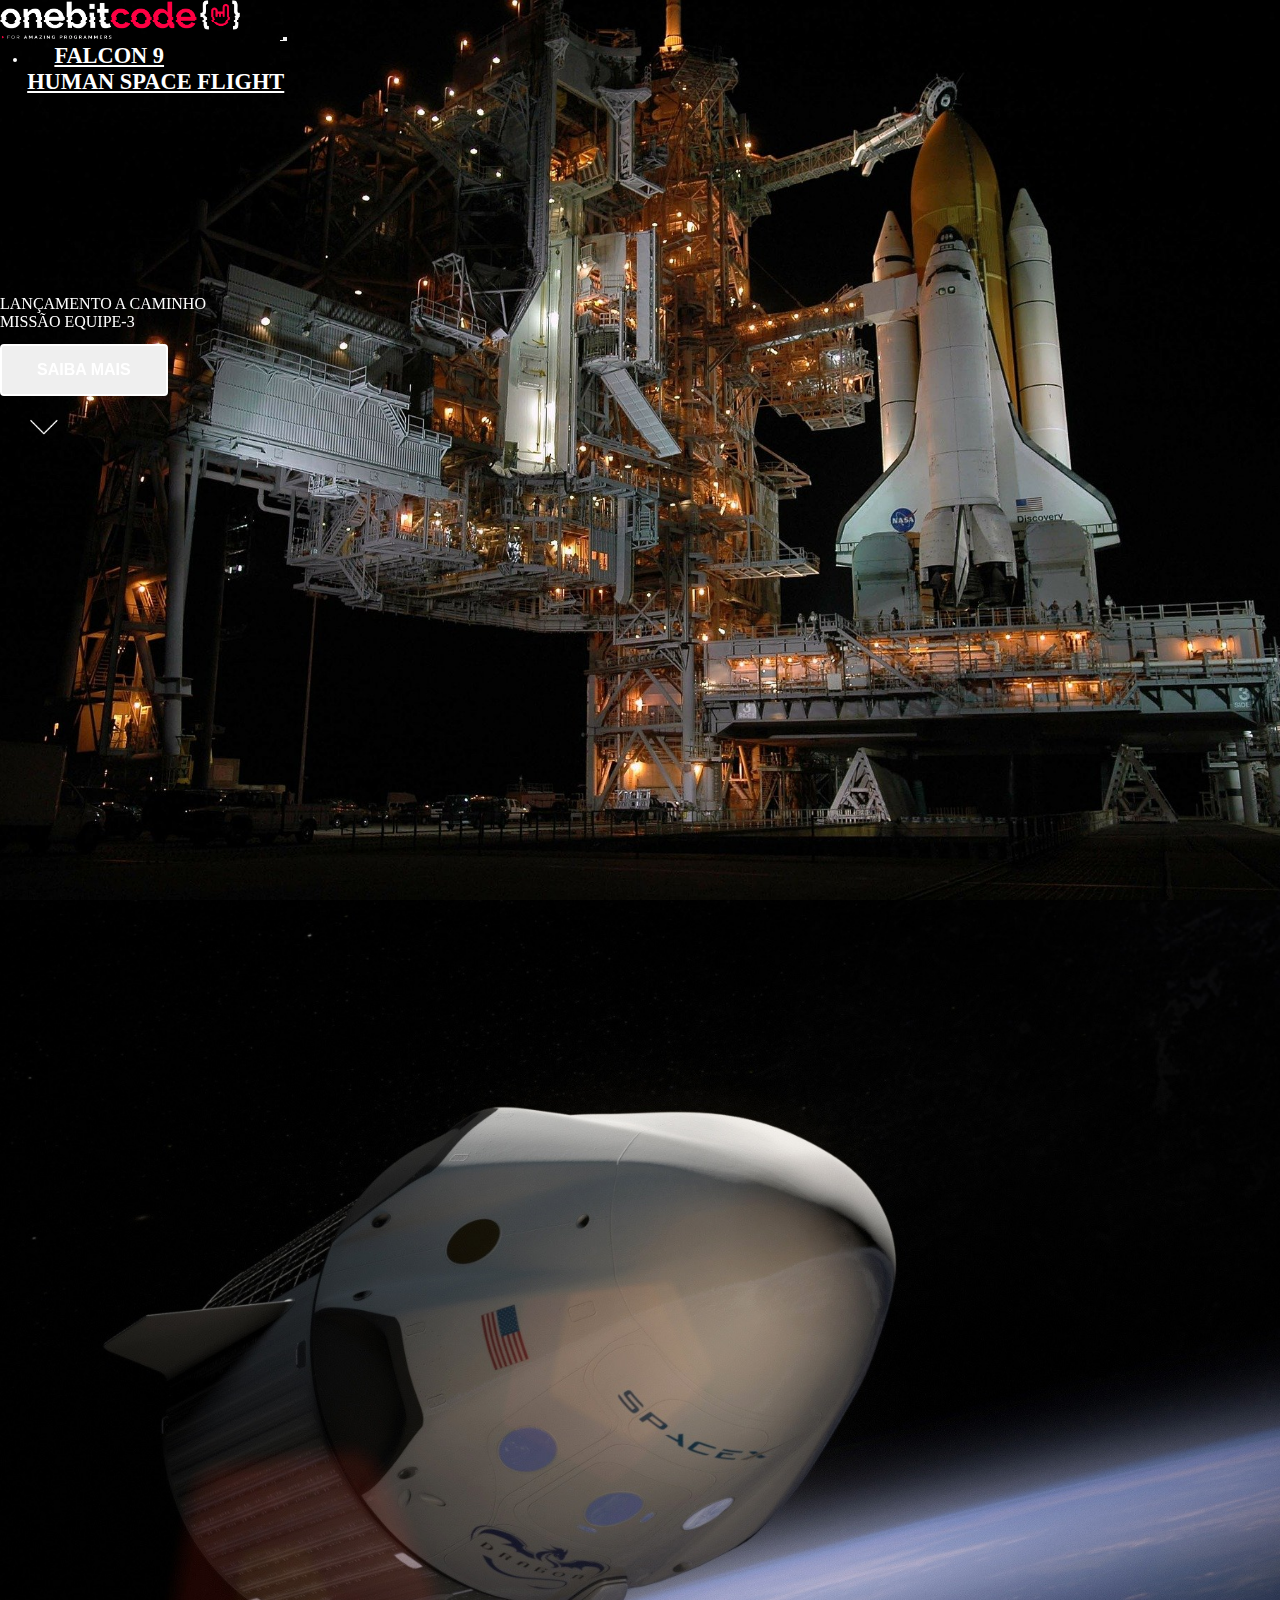
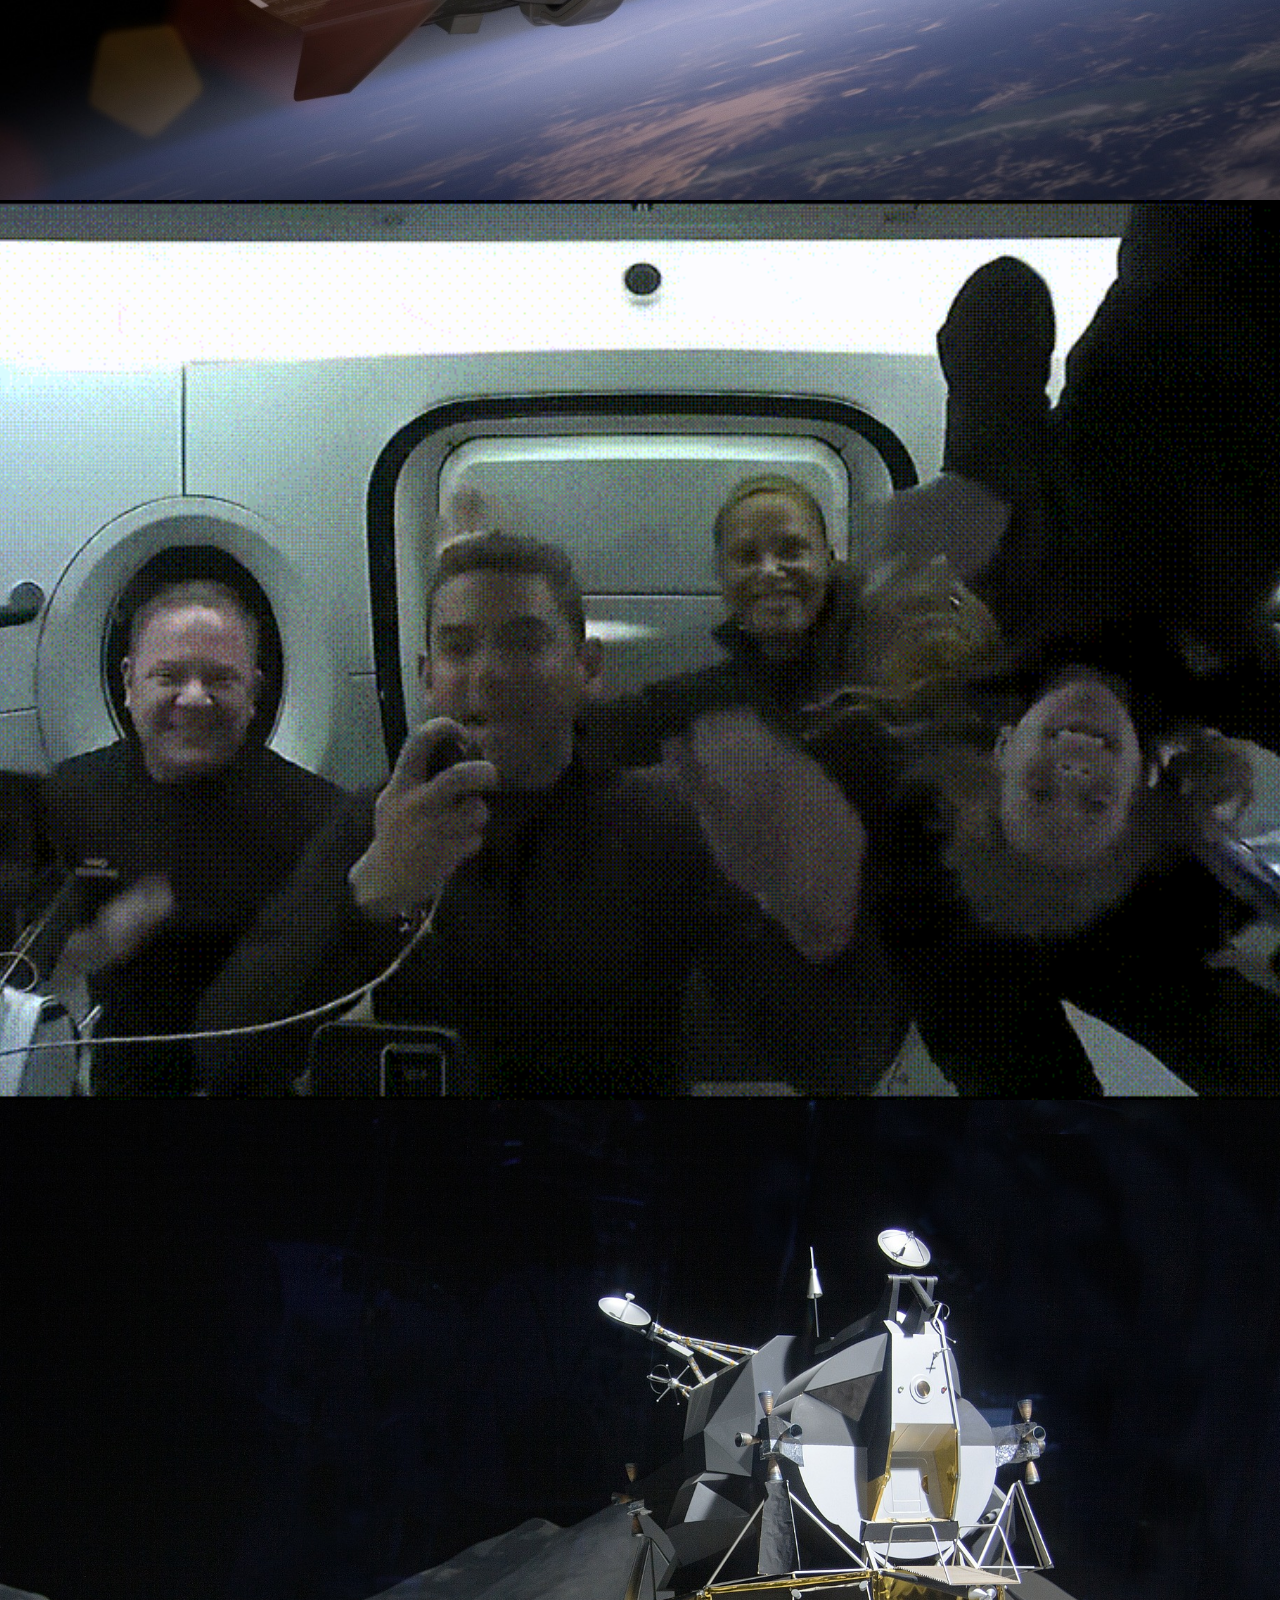
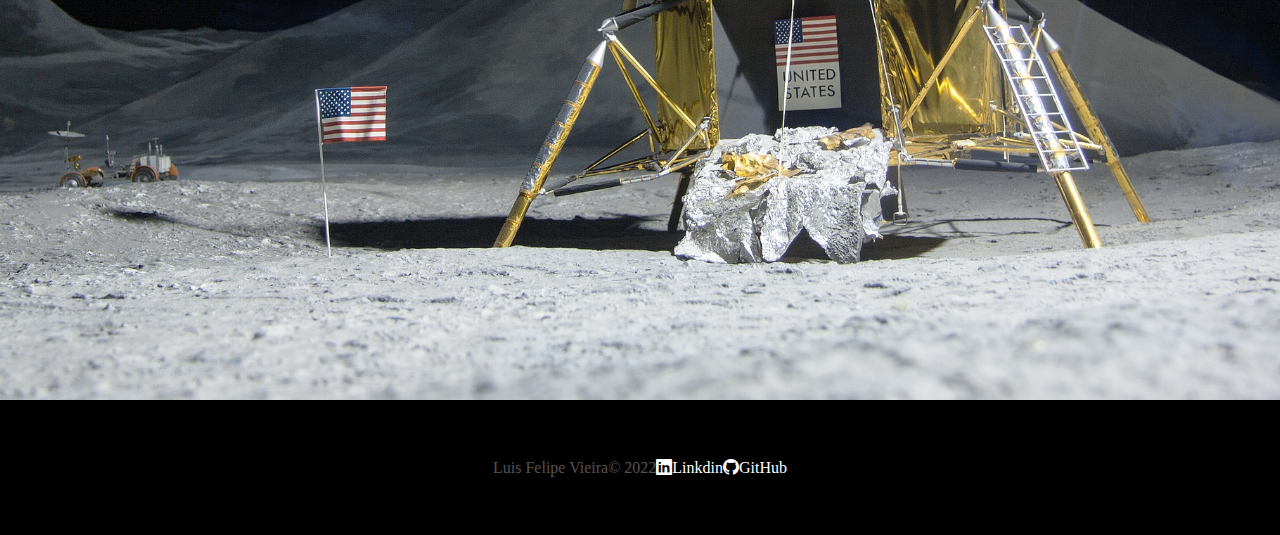
<file: index.html>
<!DOCTYPE html>
<html lang="pt-br">
<head>
  <meta charset="UTF-8">
  <meta http-equiv="X-UA-Compatible" content="IE=edge">
  <meta name="viewport" content="width=device-width, initial-scale=1.0">

    <!-- CSS bootstrap -->
  <link href="https://cdn.jsdelivr.net/npm/bootstrap@5.2.2/dist/css/bootstrap.min.css" rel="stylesheet" integrity="sha384-Zenh87qX5JnK2Jl0vWa8Ck2rdkQ2Bzep5IDxbcnCeuOxjzrPF/et3URy9Bv1WTRi" crossorigin="anonymous">

    <!-- icons bootstrap -->
  <link rel="stylesheet" href="https://cdn.jsdelivr.net/npm/bootstrap-icons@1.9.1/font/bootstrap-icons.css">

  <link rel="stylesheet" href="./css/style.css">

    <!-- favicon -->
  <link rel="shortcut icon" href="./imgs/logo/favicon.png" type="image/x-icon">

    <!-- lib animation -->
    <link href="https://unpkg.com/aos@2.3.1/dist/aos.css" rel="stylesheet">

  <title>OnebitX Home</title>
  
</head>
  
<body>
  <div class="container-fluid container00 container-home1">
    <div class="container">
      <header class="header">
        <nav class="navbar navbar-expand-lg navbar-dark bg-transparent pt-4">
          <a class="navbar-brand" href="index.html">
            <img src="imgs/logo/logo-obc-2021-darkbg.png" alt="Bootstrap" width="280" height="auto" class="logo-header">
          </a>
          <button class="navbar-toggler" type="button" data-bs-toggle="collapse" data-bs-target="#navbarNavDropdown" aria-controls="navbarNavDropdown" aria-expanded="false" aria-label="Toggle navigation">
            <span class="navbar-toggler-icon"></span>
          </button>
          <div class="collapse navbar-collapse" id="navbarNavDropdown">
            <ul class="navbar-nav">
              <li class="nav-item" id="navItem">
                <a class="nav-link active navHomeItem" aria-current="page" id="navItem" href="pages/falcon9.html">FALCON 9</a>
              </li>
              <li class="nav-item navHomeItem">
                <a class="nav-link active" id="navItem" aria-current="page" href="pages/human-space-flight.html">HUMAN SPACE FLIGHT</a>
              </li>
            </ul>
          </div>
          </div>
        </nav>
      </header>

      <div class="container titlePadding" data-aos="fade-up" data-aos-duration="2000">
        <p class="h5" id="launchComing">
          LANÇAMENTO A CAMINHO
        </p>
        <p class="h1 mediumTitle">
          MISSÃO EQUIPE-3
        </p>
        <button class="btn"><span></span>
          SAIBA MAIS
        </button>

        <div class="container text-center">
          <img src="imgs/home/arrowDown.gif" class="arrowDown" alt="arrowDown"></div>

      </div>
    </div>
  
  </div>

  <div class="container-fluid container00 container-home2">
    <div class="container titlePadding" data-aos="fade-right"
    data-aos-offset="300" data-aos-easing="ease-in-sine" data-aos-duration="1000">
      <p class="h5" id="launchComing">
        MISSÃO CONCLUÍDA
      </p>
      <p class="h1 shortTitle">
        MISSÃO EQUIPE-2 RETORNOU PARA A TERRA
      </p>
      <button class="btn"><span></span>
        SAIBA MAIS
      </button>
    </div>
  </div>

  <div class="container-fluid container00 container-home3">
    <div class="container titlePadding" data-aos="fade-down" data-aos-duration="1000">
      <p class="h5" id="launchComing">
        MISSÃO CONCLUÍDA
      </p>
      <p class="h1 shortTitle">
        DRAGON RETORNOU PARA A TERRA
      </p>
      <button class="btn"><span></span>
        SAIBA MAIS
      </button>
    </div>
  </div>

  <div class="container-fluid container00 container-home4">
    <div class="container titlePadding" data-aos="fade-down-right" data-aos-duration="1500">
      <p class="h1 mediumTitle">
        STARSHIP POUSA ASTRONAUTAS DA NASA NA LUA
      </p>
      <button class="btn"><span></span>
        SAIBA MAIS
      </button>
    </div>
  </div>

  <footer class="container-fluid footer">
    <span class="me-4 copyLFV">Luis Felipe Vieira&copy; 2022</span>
    <a href="https://www.linkedin.com/in/luis-felipe-vieira-79823b22a/" class="me-4" target="_blank"><i class="bi bi-linkedin"></i>Linkdin</a>
    <a href="https://github.com/luisnascimentovieira" class="me-4" target="_blank"><i class="bi bi-github"></i>GitHub</a>
  </footer>

      <!-- JavaScript bootstrap -->
    <script src="https://cdn.jsdelivr.net/npm/bootstrap@5.2.2/dist/js/bootstrap.bundle.min.js" integrity="sha384-OERcA2EqjJCMA+/3y+gxIOqMEjwtxJY7qPCqsdltbNJuaOe923+mo//f6V8Qbsw3" crossorigin="anonymous"></script>

      <!-- script lib animation -->
    <script src="https://unpkg.com/aos@2.3.1/dist/aos.js"></script>
    <script>
      AOS.init();
    </script>
</body>

</html>
</file>
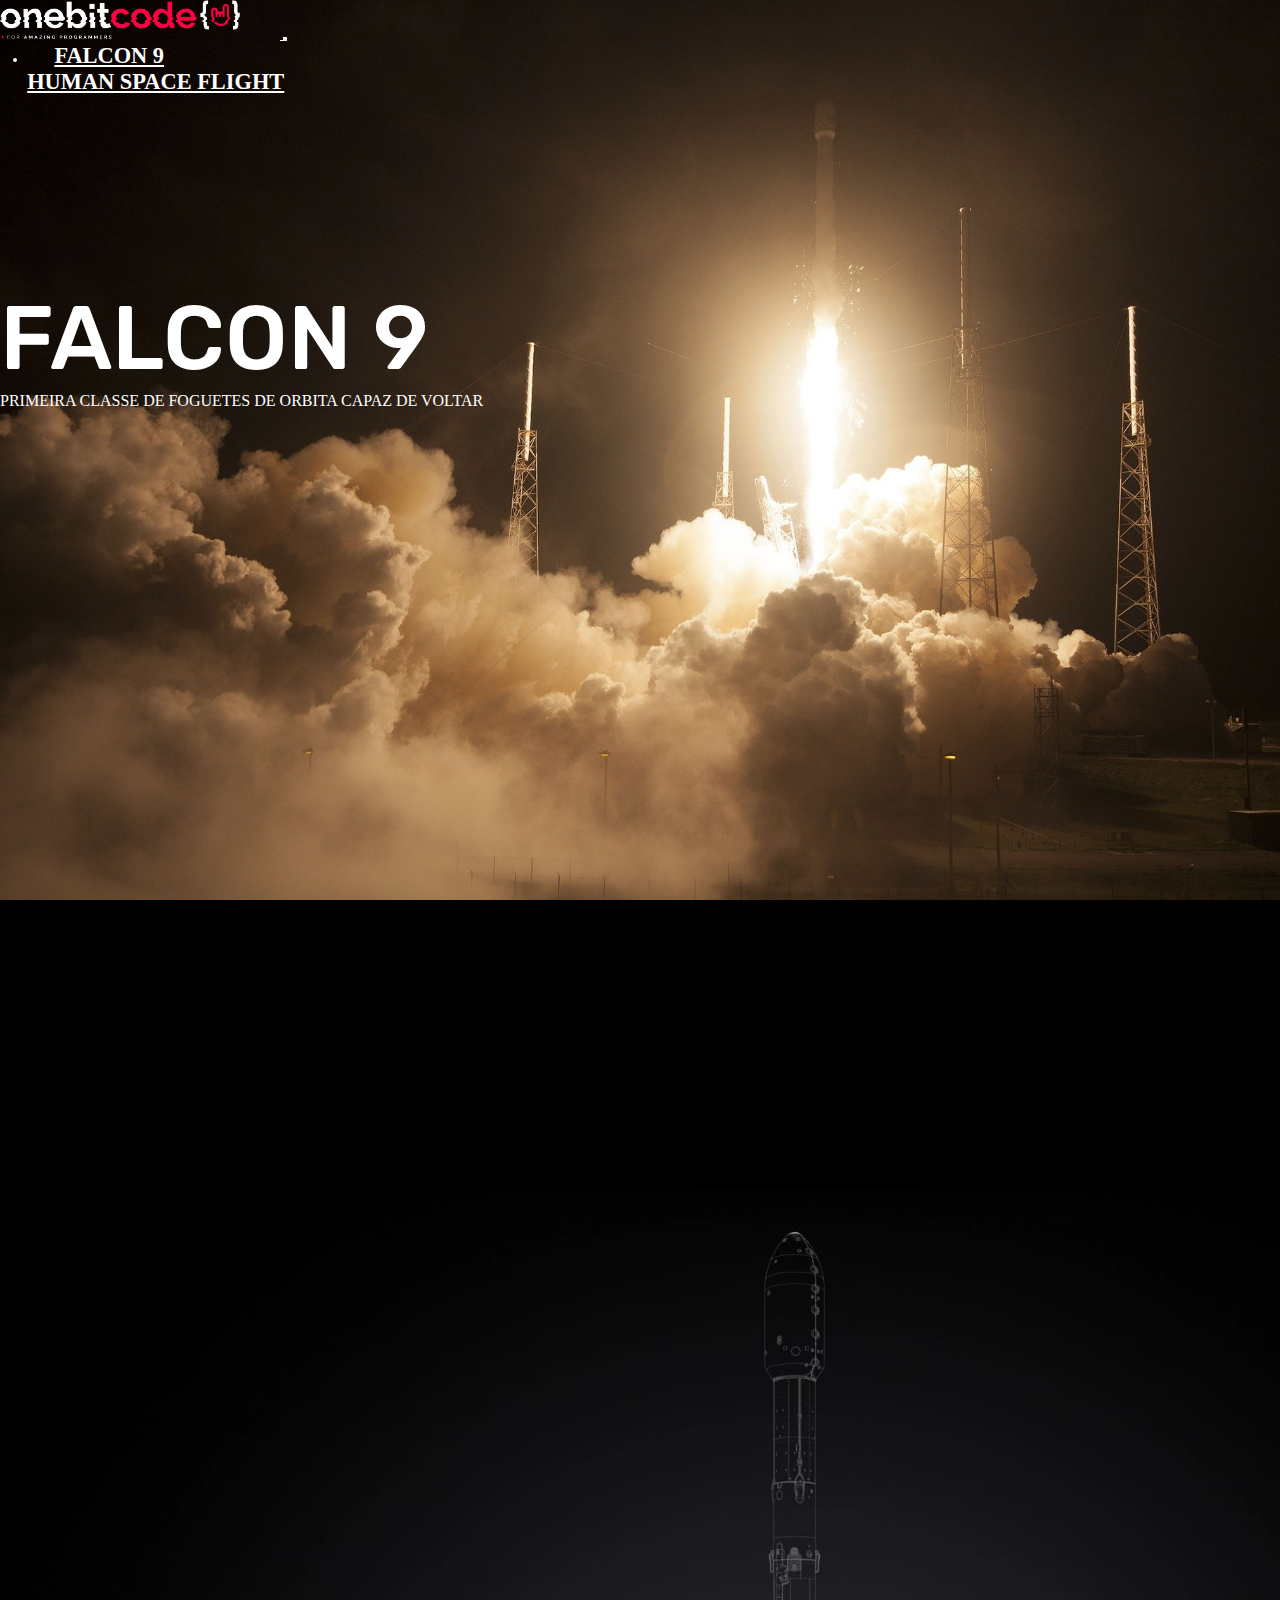
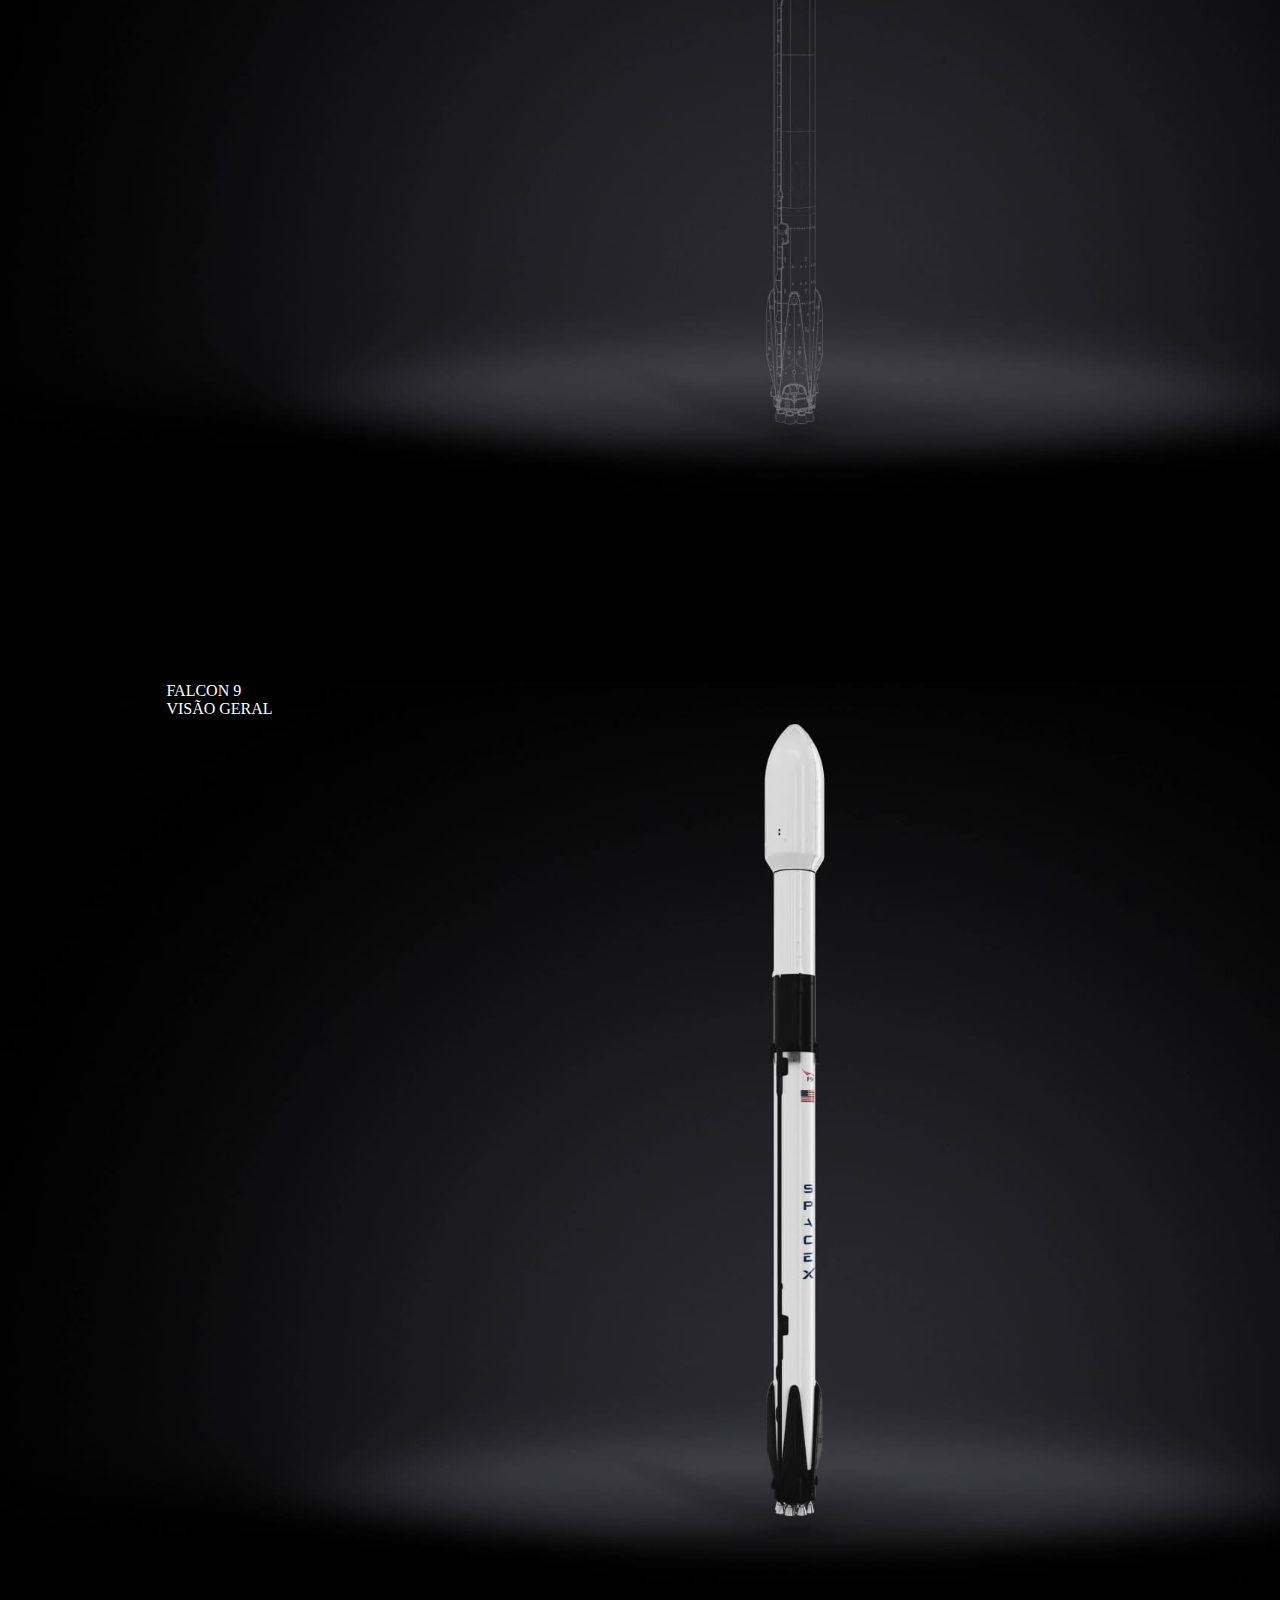
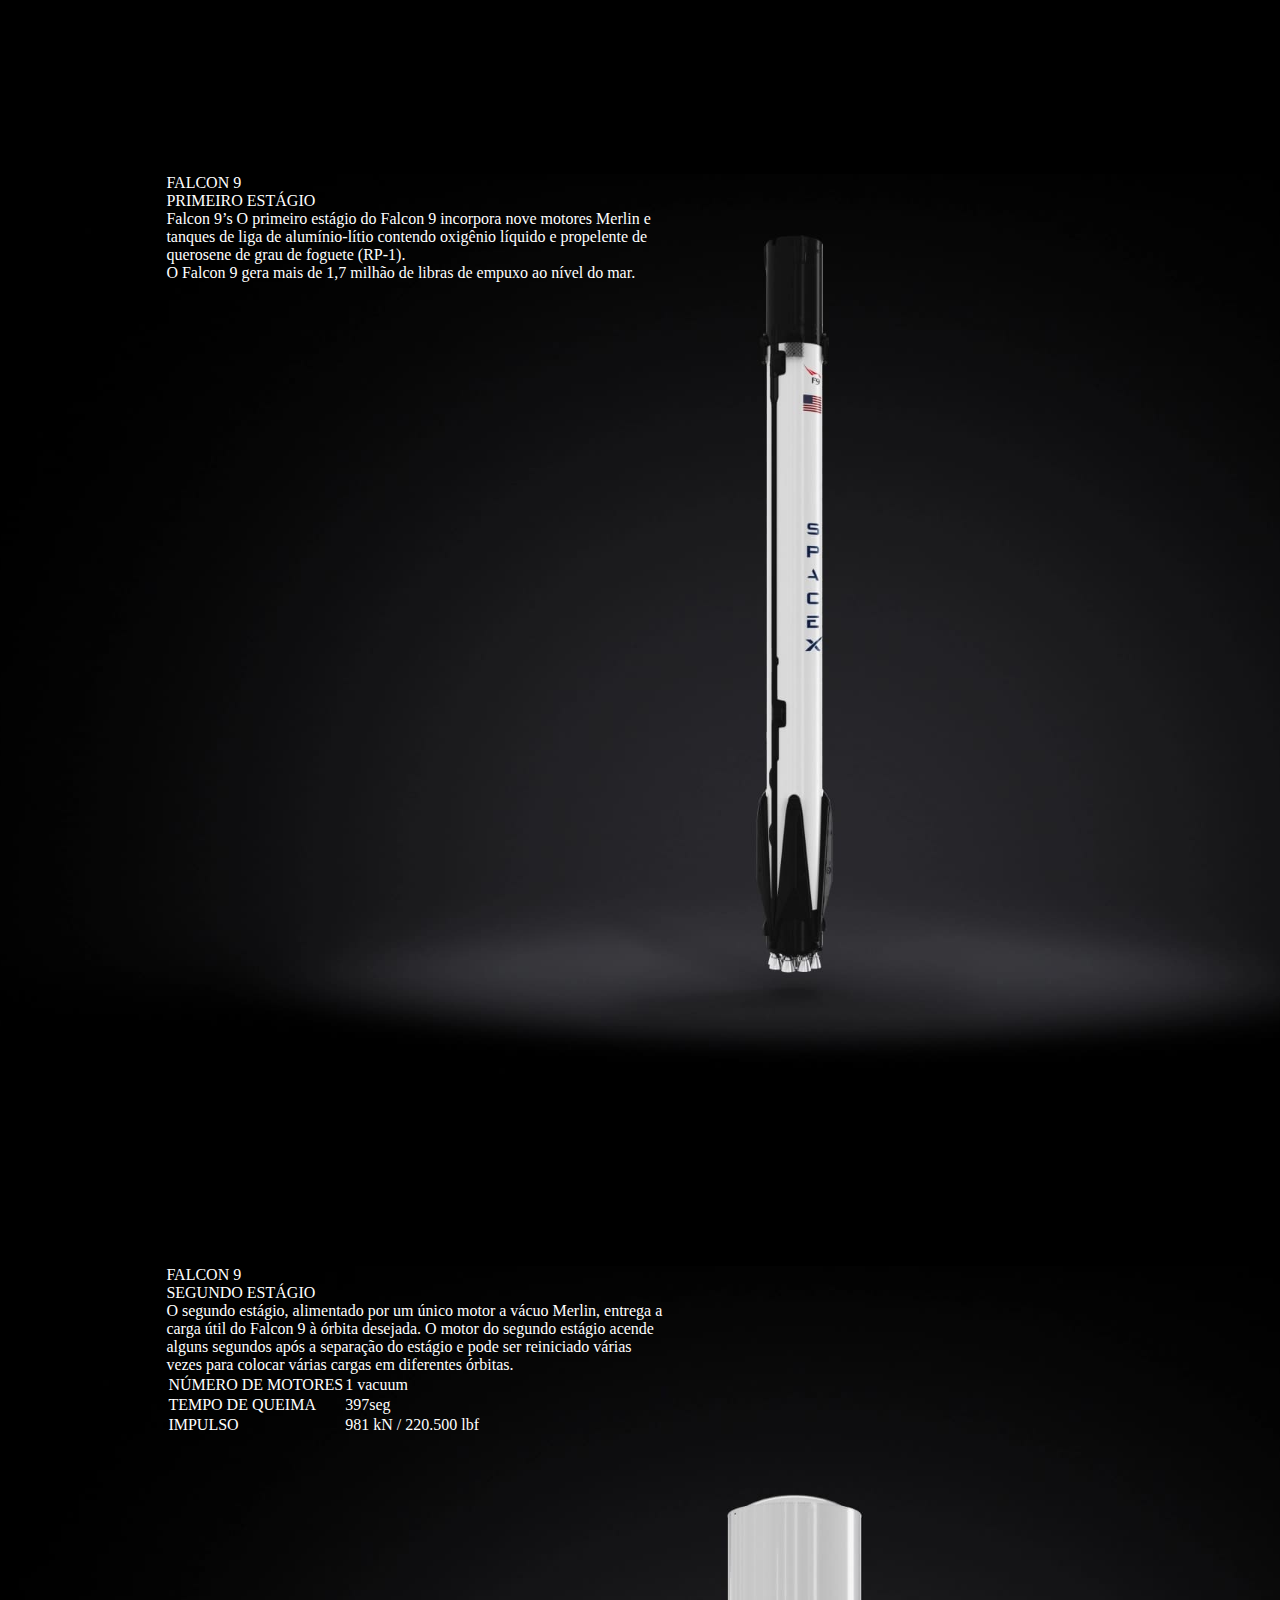
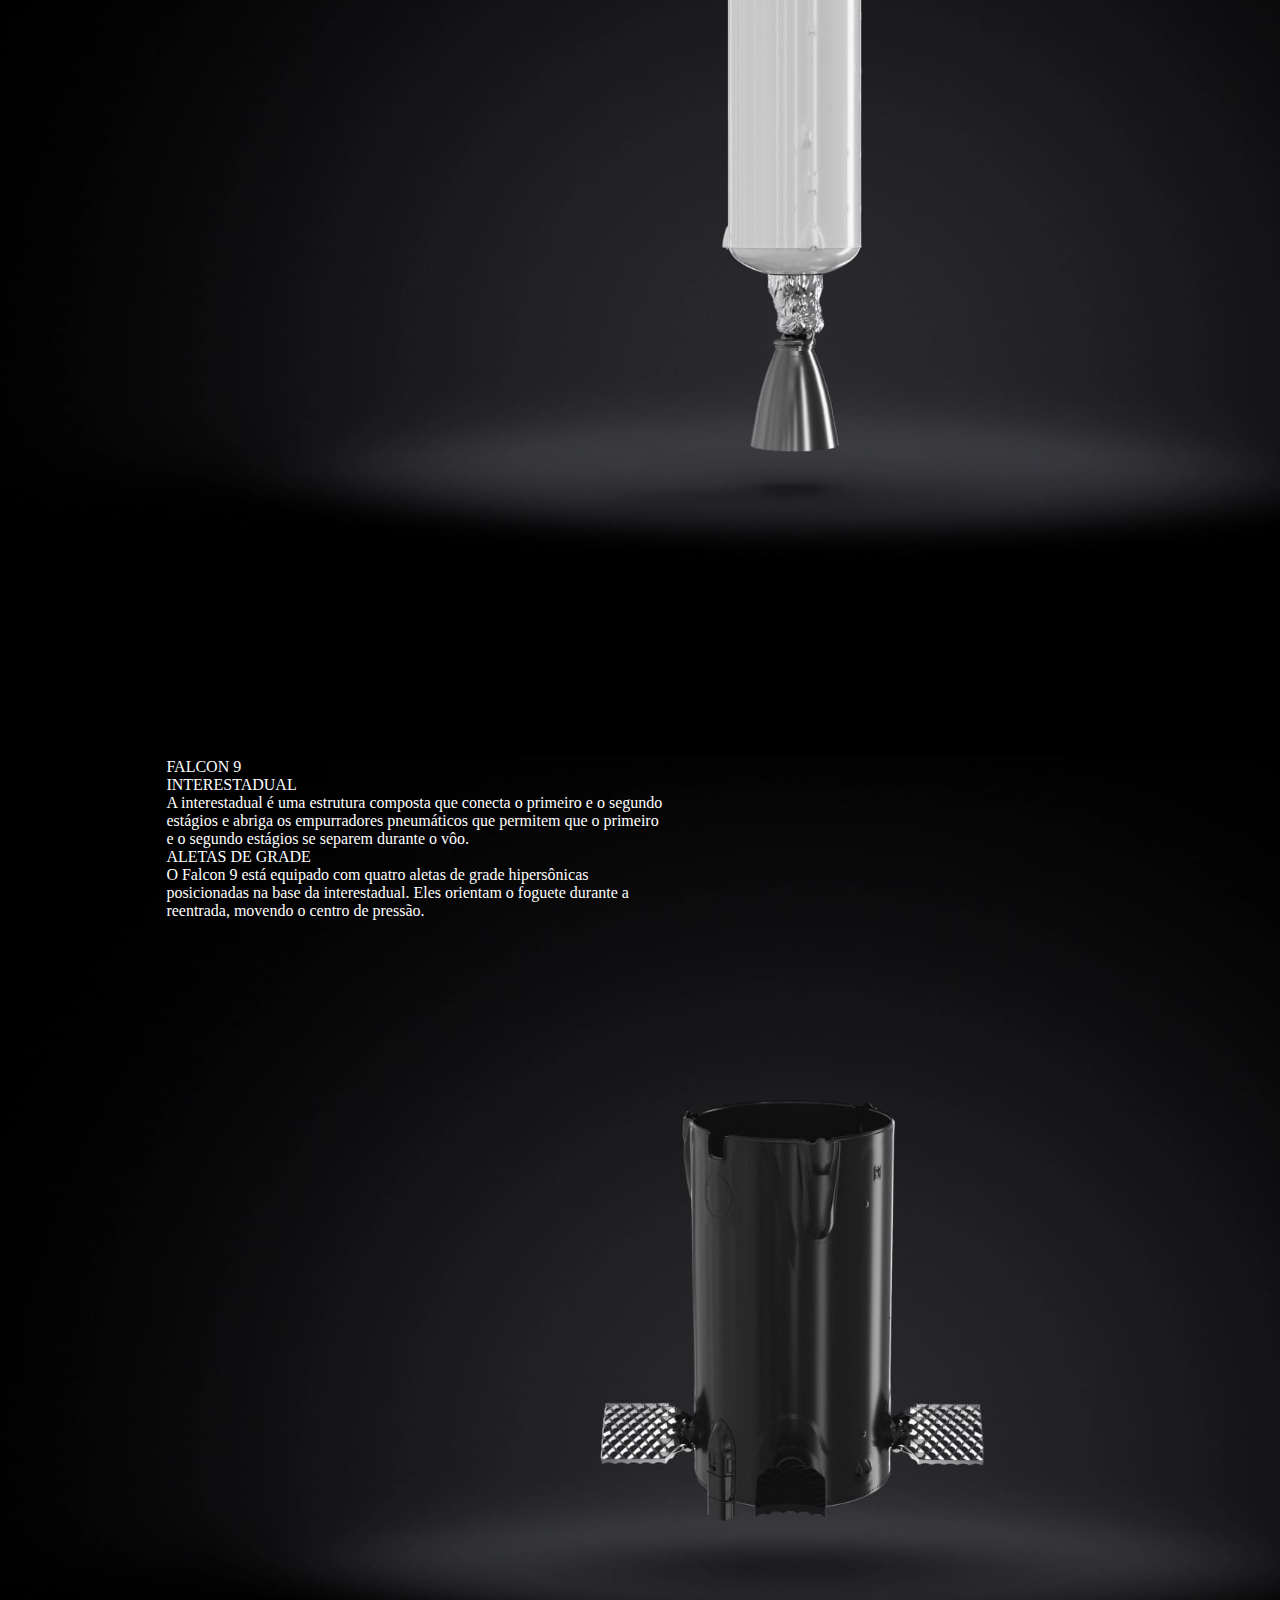
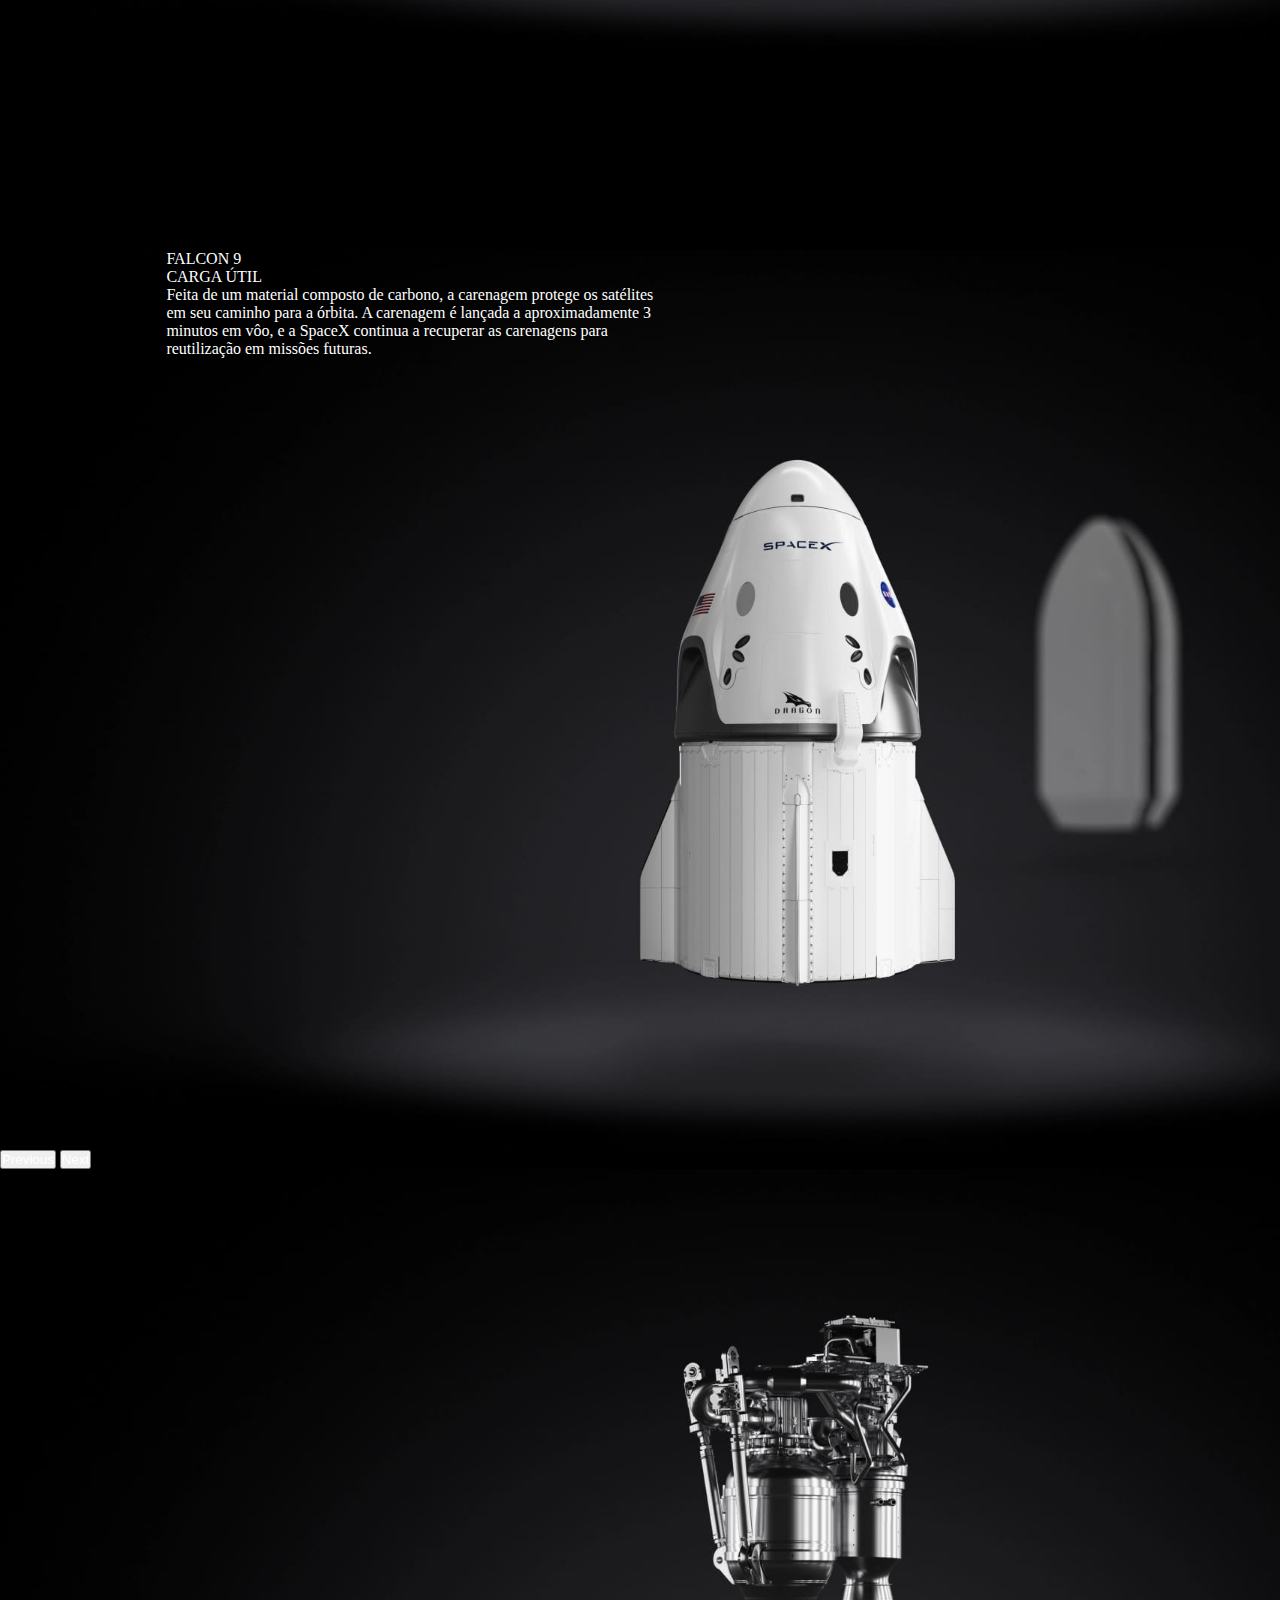
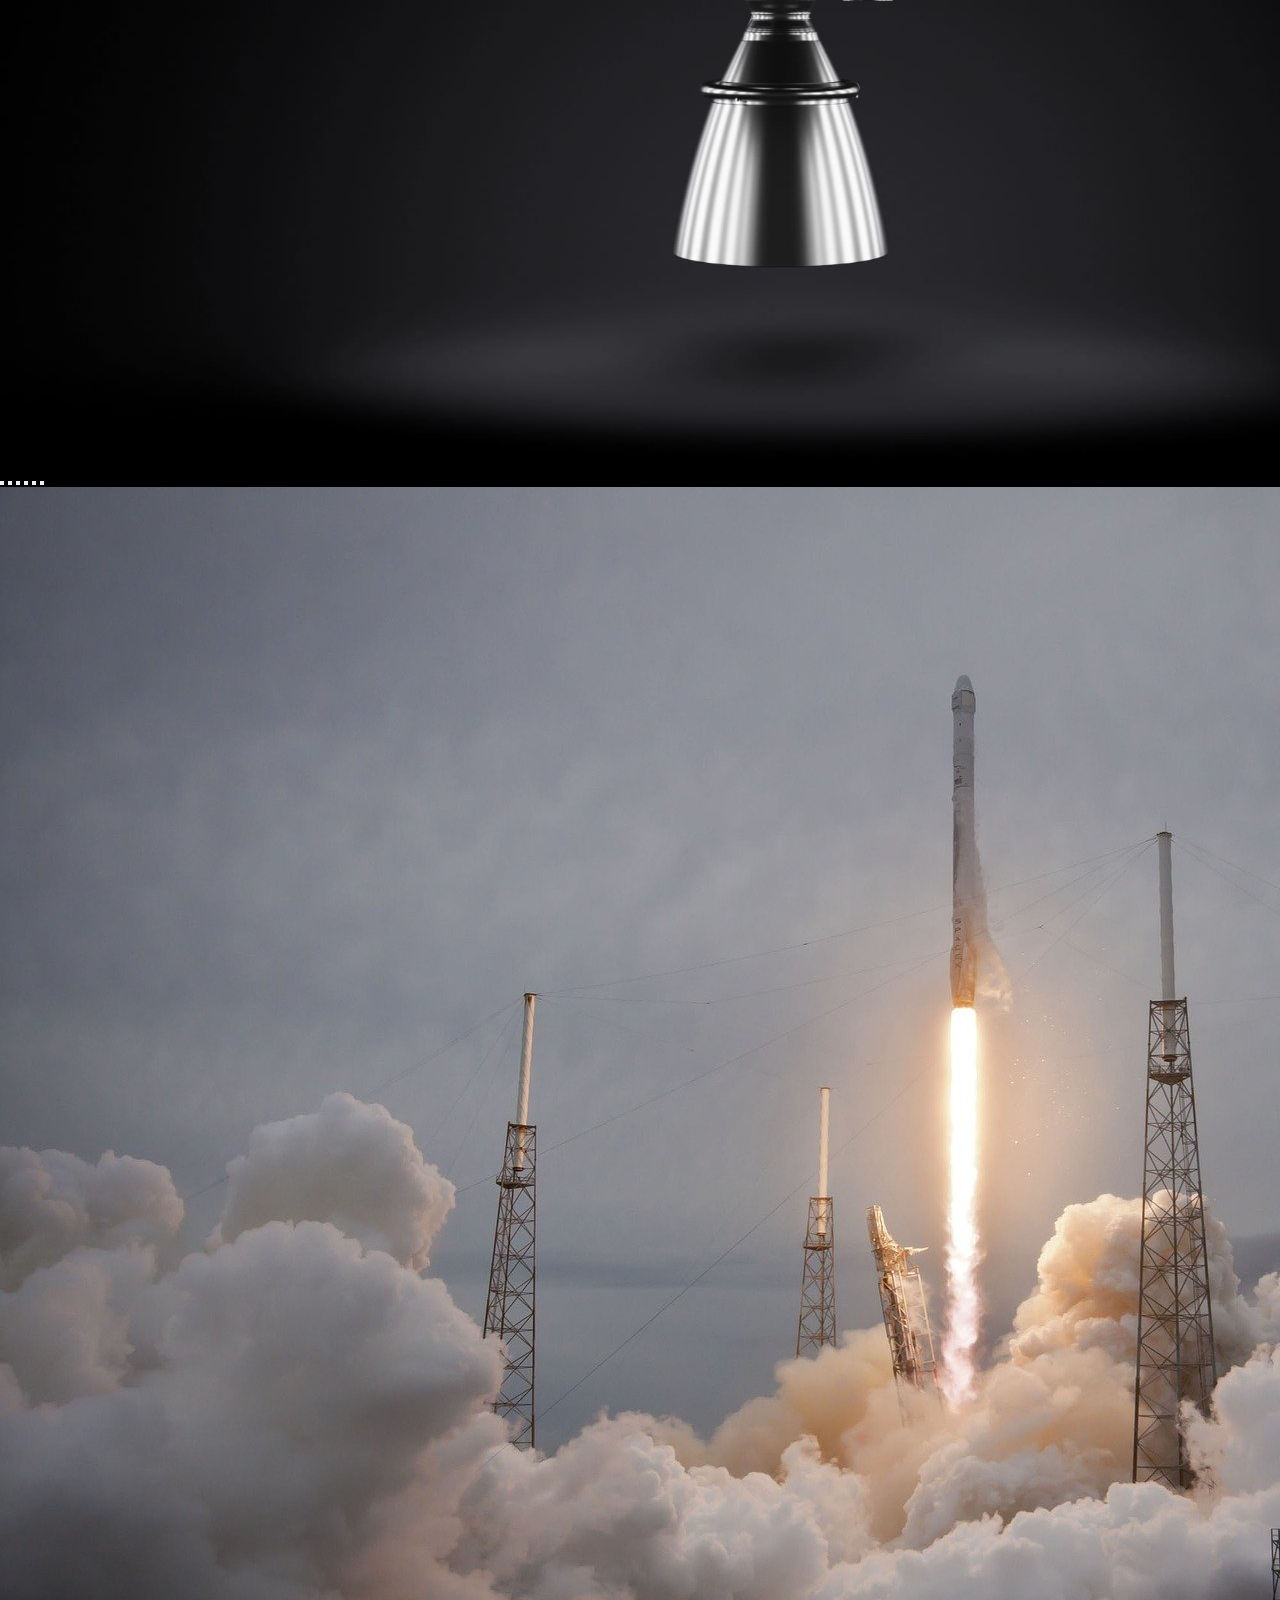
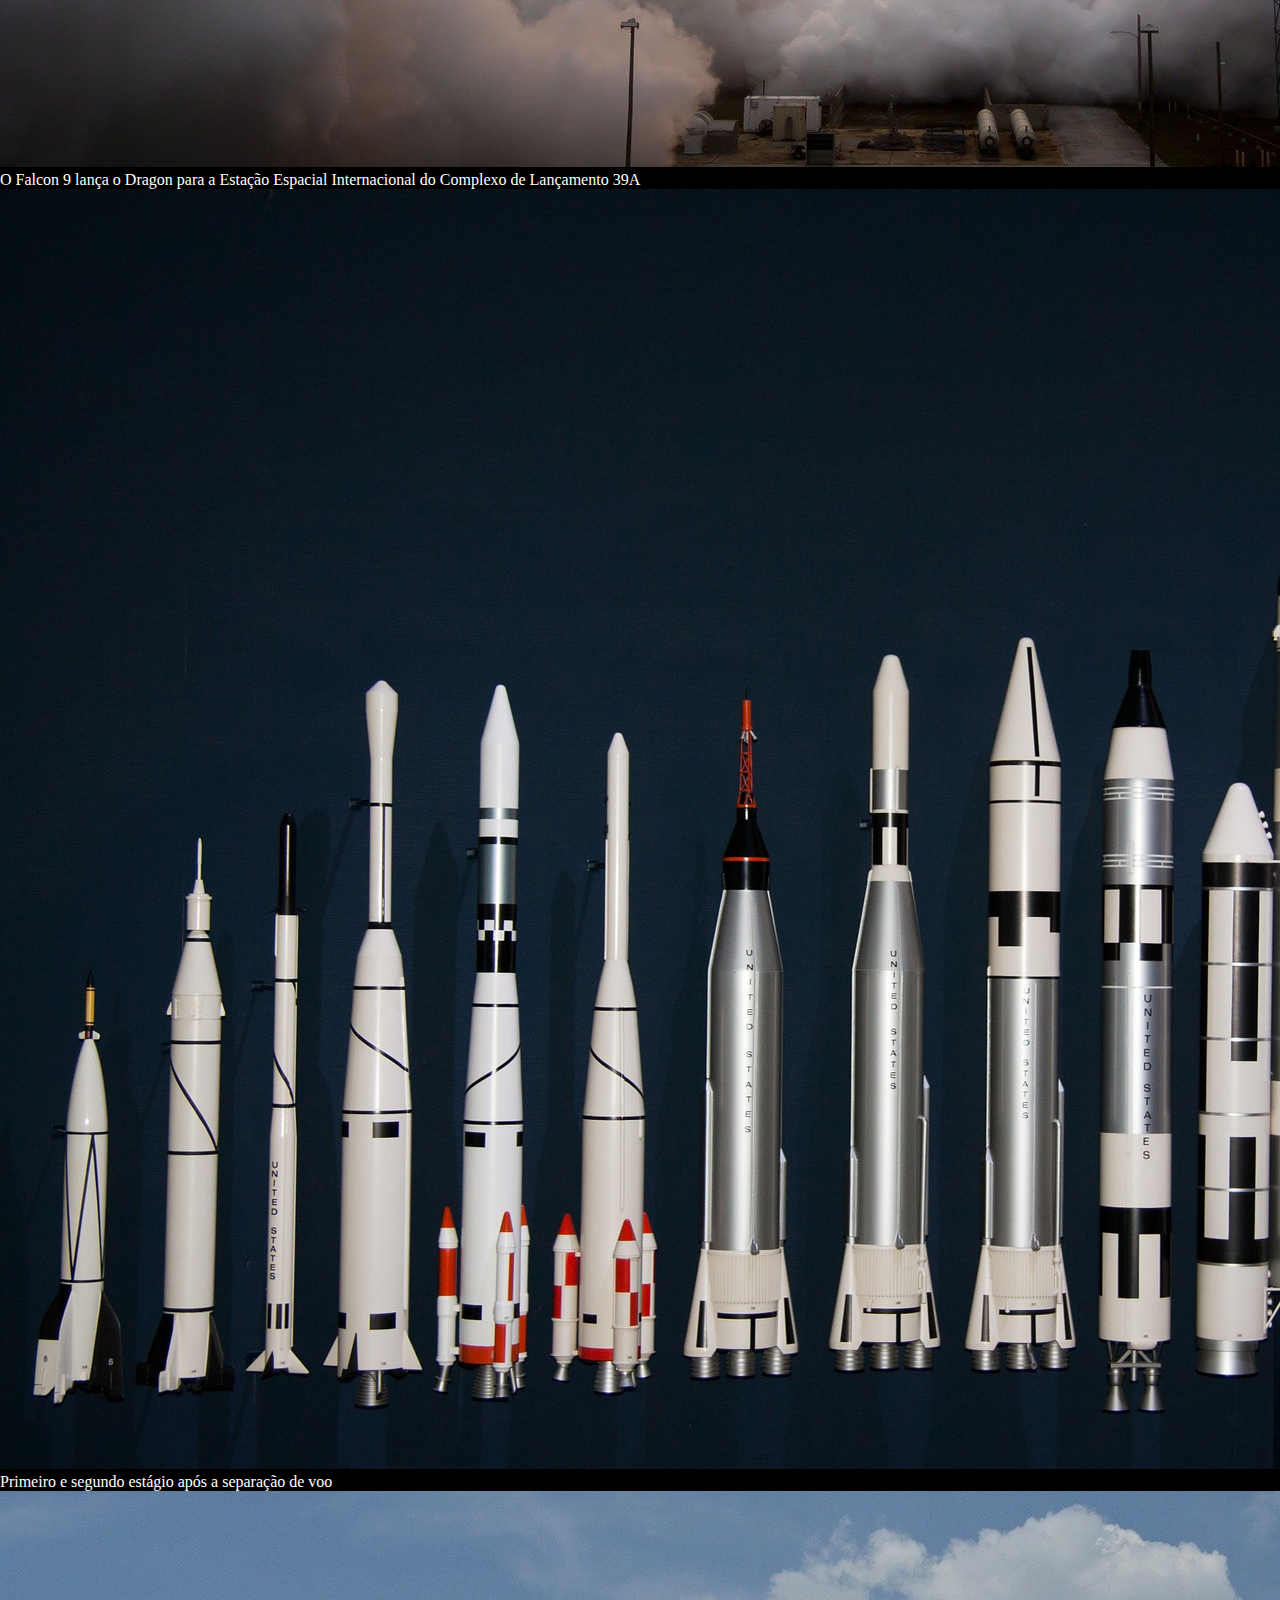
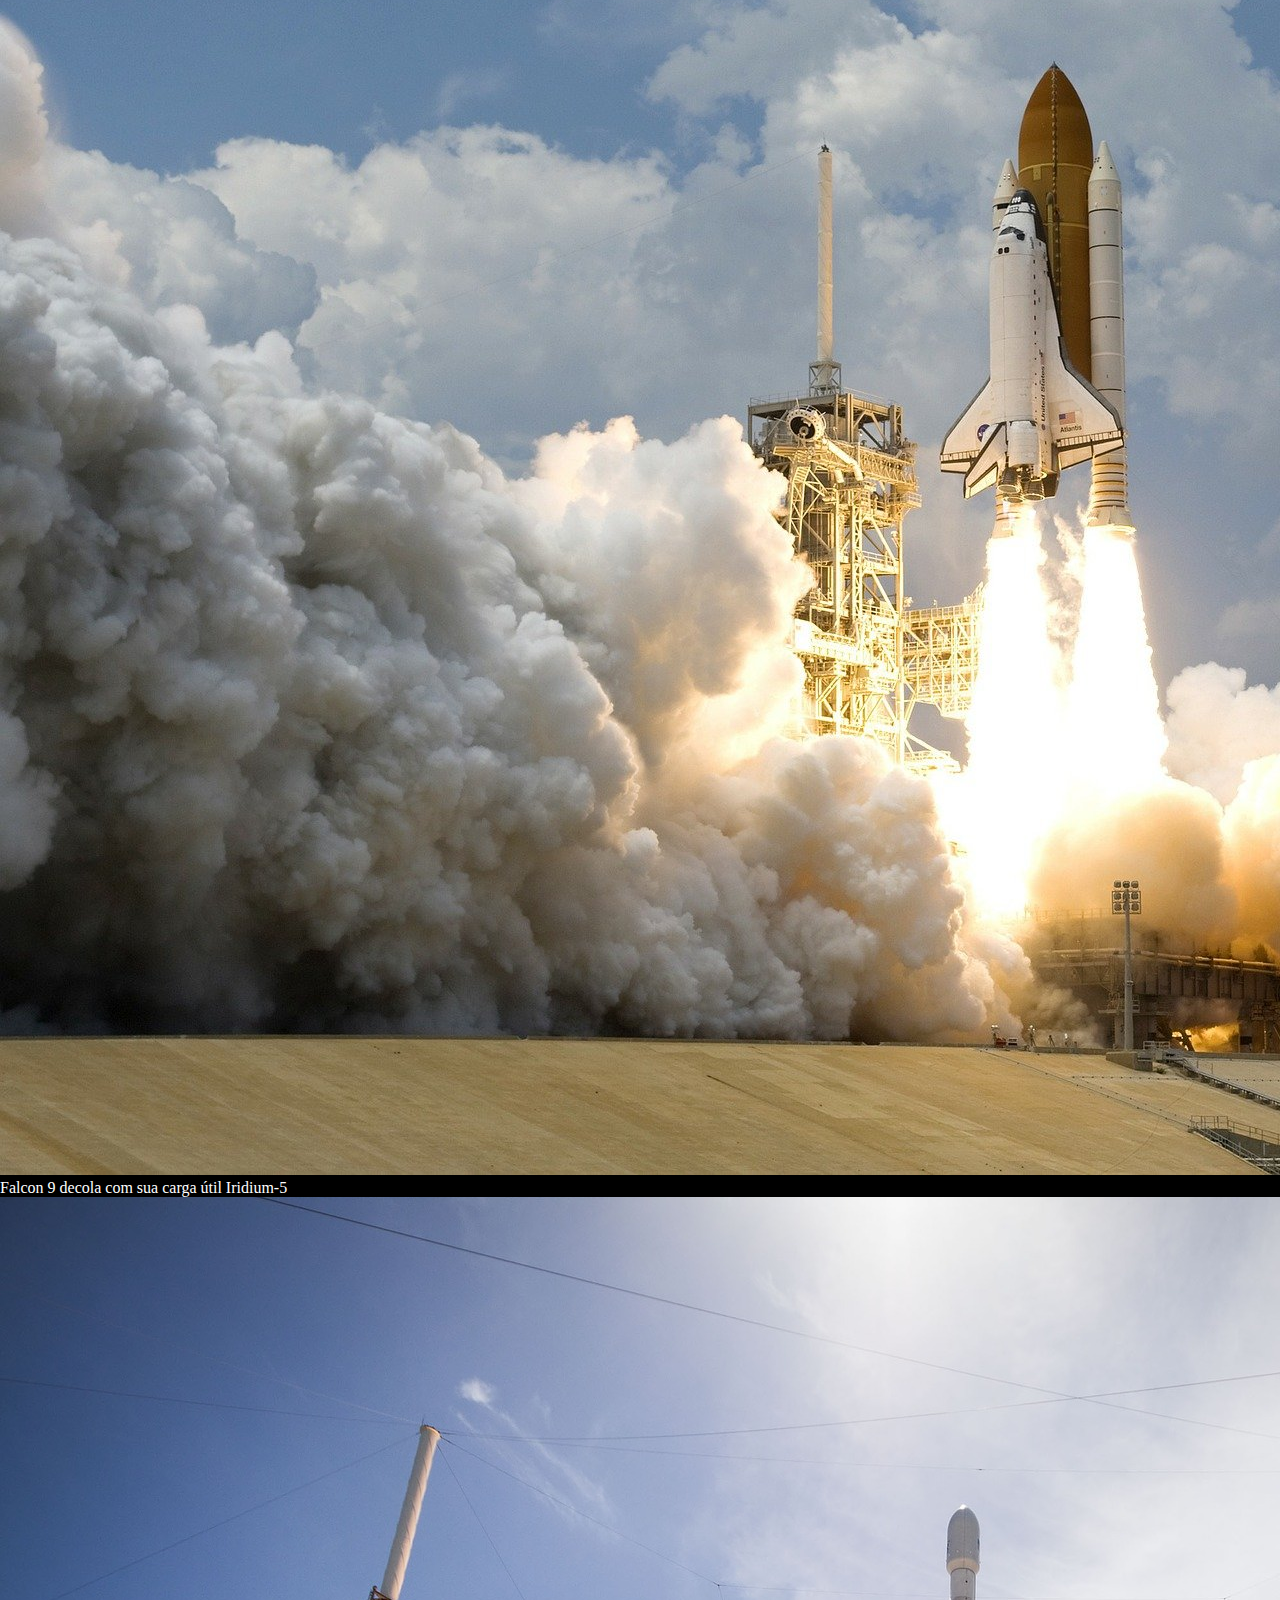
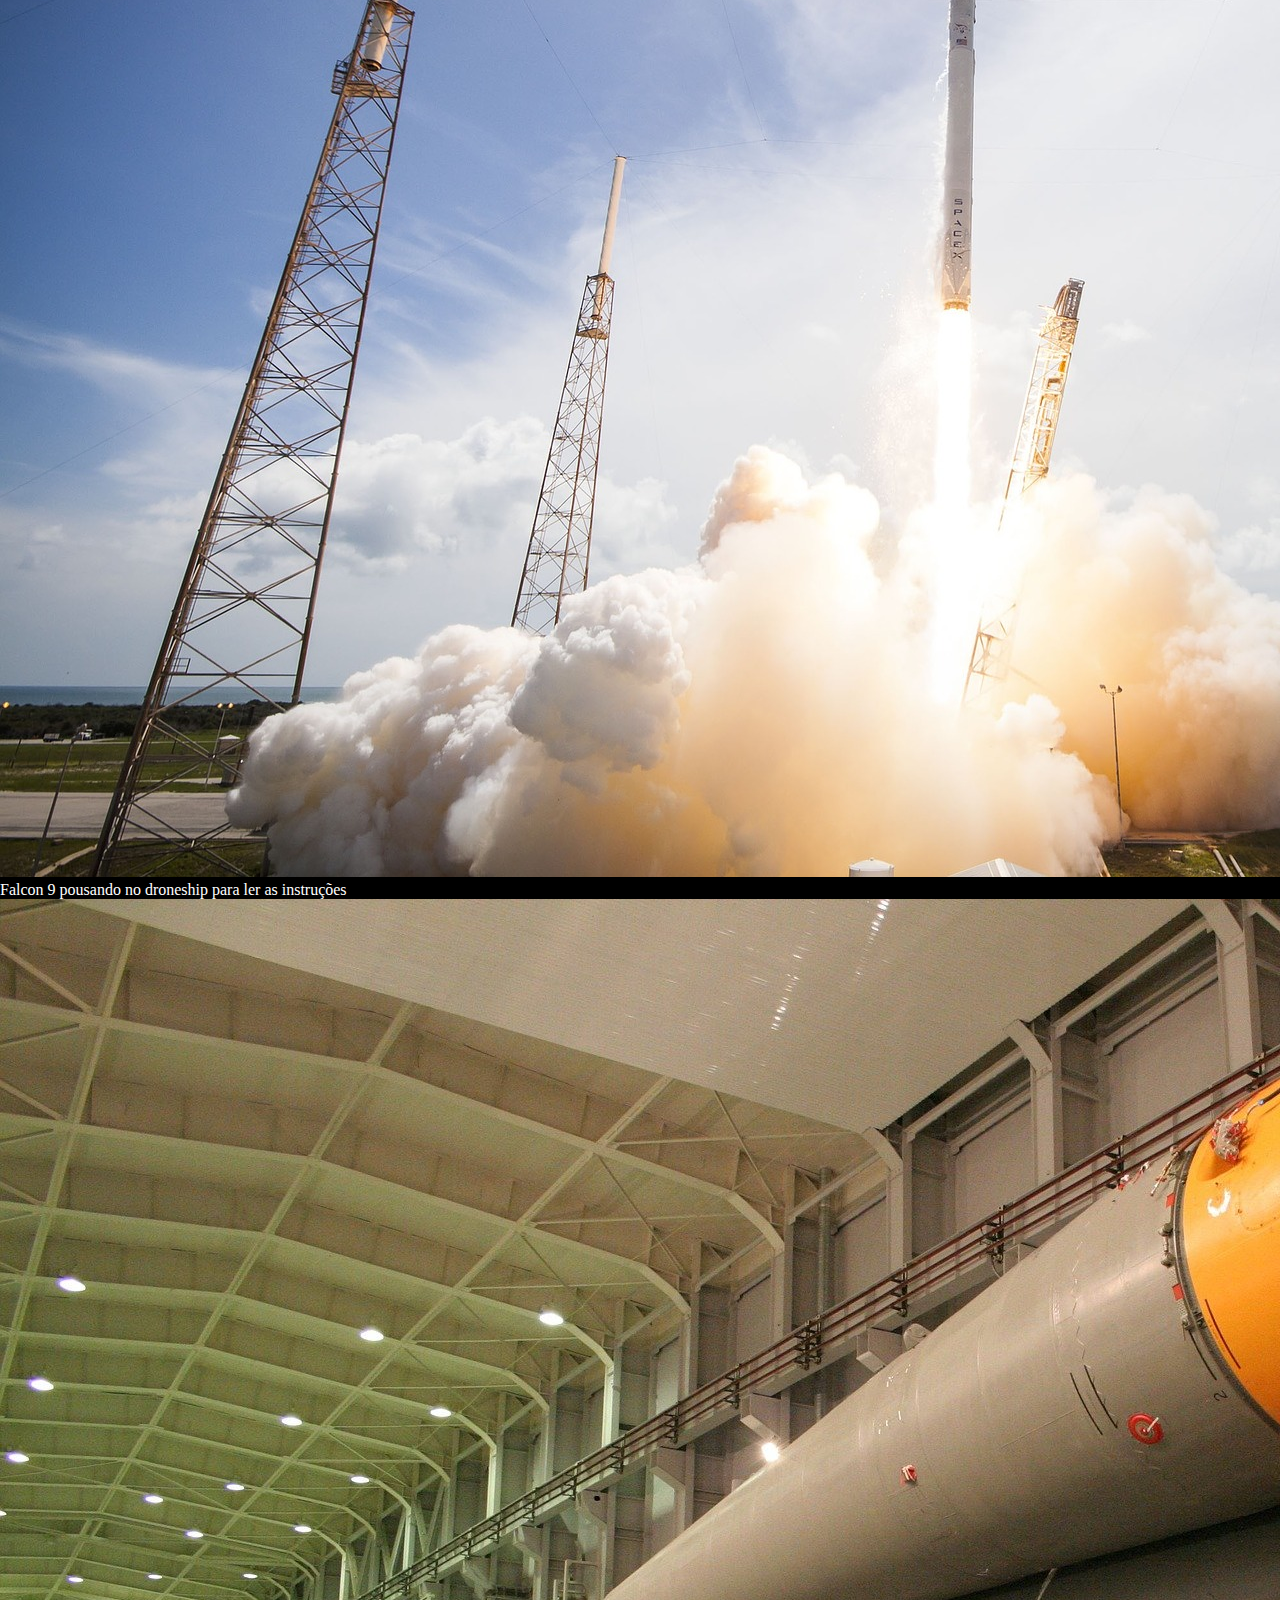
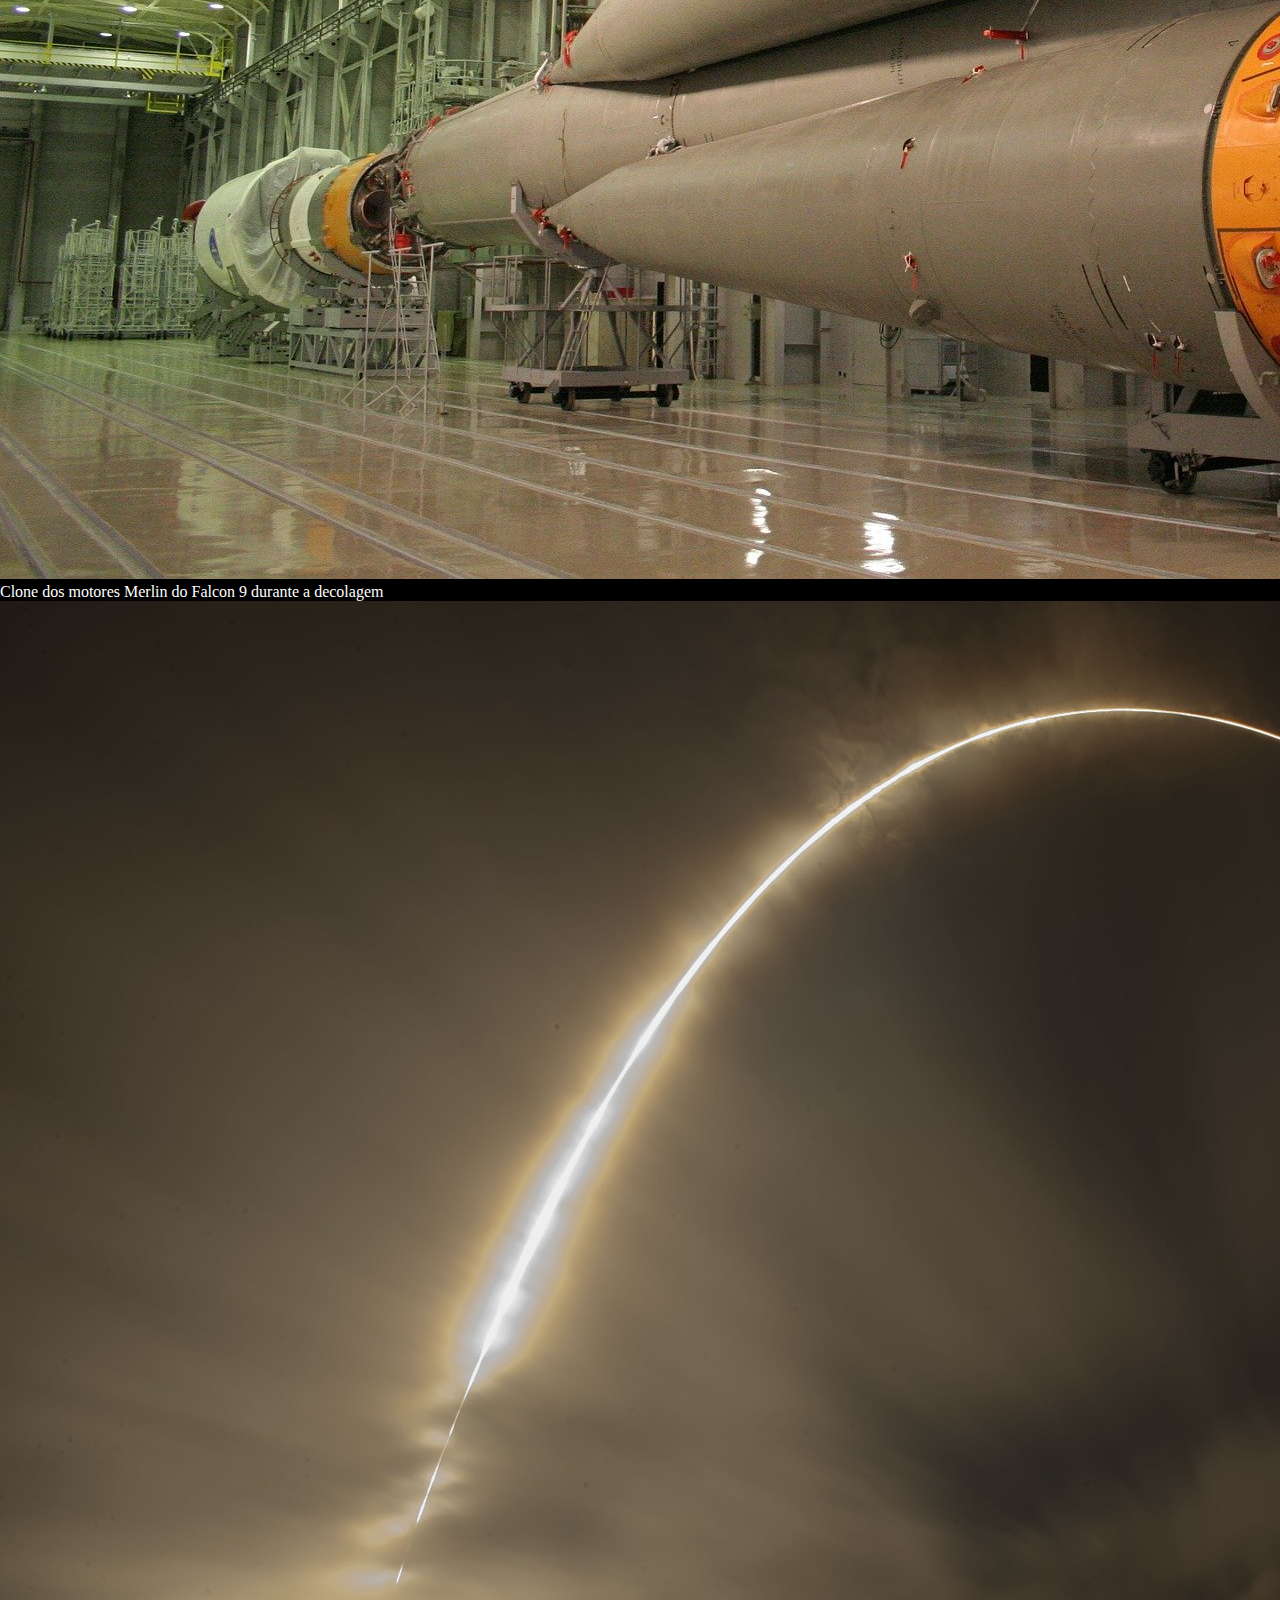
<file: pages/falcon9.html>
<!DOCTYPE html>
<html lang="pt-br">
<head>
  <meta charset="UTF-8">
  <meta http-equiv="X-UA-Compatible" content="IE=edge">
  <meta name="viewport" content="width=device-width, initial-scale=1.0">

    <!-- CSS bootstrap -->
  <link href="https://cdn.jsdelivr.net/npm/bootstrap@5.2.2/dist/css/bootstrap.min.css" rel="stylesheet" integrity="sha384-Zenh87qX5JnK2Jl0vWa8Ck2rdkQ2Bzep5IDxbcnCeuOxjzrPF/et3URy9Bv1WTRi" crossorigin="anonymous">

  <!-- icons bootstrap -->
  <link rel="stylesheet" href="https://cdn.jsdelivr.net/npm/bootstrap-icons@1.9.1/font/bootstrap-icons.css">

  <!-- favicon -->
  <link rel="shortcut icon" href="../imgs/logo/favicon.png" type="image/x-icon">

  <!-- lib animation -->
  <link href="https://unpkg.com/aos@2.3.1/dist/aos.css" rel="stylesheet">

  <title>OnebitX Falcon 9</title>
  
  <link rel="stylesheet" href="../css/style.css">

</head>

<body>

  <div class="container-fluid container00 container-falcon-1">
    <div class="container">
      <header class="header">
        <nav class="navbar navbar-expand-lg navbar-dark bg-transparent pt-4">
          <a class="navbar-brand" href="../index.html">
            <img src="../imgs/logo/logo-obc-2021-darkbg.png" alt="Bootstrap" width="280" height="auto" class="logo-header">
          </a>
          <button class="navbar-toggler" type="button" data-bs-toggle="collapse" data-bs-target="#navbarNavDropdown" aria-controls="navbarNavDropdown" aria-expanded="false" aria-label="Toggle navigation">
            <span class="navbar-toggler-icon"></span>
          </button>
          <div class="collapse navbar-collapse" id="navbarNavDropdown">
            <ul class="navbar-nav">
              <li class="nav-item" id="navItem">
                <a class="nav-link active navFalconItem" aria-current="page" id="navItem" href="falcon9.html">FALCON 9</a>
              </li>
              <li class="nav-item">
                <a class="nav-link active navFalconItem" id="navItem" aria-current="page" href="human-space-flight.html">HUMAN SPACE FLIGHT</a>
              </li>
            </ul>
          </div>
          </div>
        </nav>
      </header>

      <div class="container text-center mt-5">
        <p class="h1 largeTitle">FALCON 9</p>
        <P class="h5">PRIMEIRA CLASSE DE FOGUETES DE ORBITA CAPAZ DE VOLTAR</P>
      </div>
  </div>

  <div class="container-fluid container-falcon-1-1">
    <div class="row text-center numberTitles">
      <div class="col-sm col1">
        <p class="h1" data-aos="flip-down" data-aos-duration="1250">126</p>
        <p class="h5" data-aos="flip-down" data-aos-duration="1350">LANÇAMENTOS TOTAIS</p>
      </div>
      <div class="col">
        <p class="h1" data-aos="flip-right" data-aos-duration="1150">86</p>
        <p class="h5" data-aos="flip-right" data-aos-duration="1000">DESEMBARQUES TOTAIS</p>
      </div>
      <div class="col-sm col3">
        <p class="h1" data-aos="flip-right" data-aos-duration="1200">68</p>
        <p class="h5" data-aos="flip-right" data-aos-duration="1350">FOGUETES RECUPERADOS</p>
      </div>
    </div>
  </div>

  <div class="container-fluid container00 container-falcon-2">

    <div class="container ms-5 textImage1">
      <p data-aos="fade-right" data-aos-easing="linear"
      data-aos-duration="1500">
        O Falcon 9 é um foguete reutilizável de dois estágios projetado e fabricado pela SpaceX para o transporte confiável e seguro de pessoas e cargas úteis para a órbita da Terra e além. Falcon 9 é o primeiro foguete reutilizável de classe orbital do mundo. A capacidade de reutilização permite que a SpaceX refile as partes mais caras do foguete, o que, por sua vez, reduz o custo do acesso ao espaço.
      </p>
    </div>
  </div>
  
  
  <div id="carousel1" class="carousel slide" data-bs-ride="carousel">
    <div class="carousel-inner">
      <div class="carousel-item active container00 carousel01" data-bs-interval="100000">
        <div class="container" id="overViewPosition">
          <p class="subTitleOverView">FALCON 9</p>
          
          <p class="h3 titleOverView">VISÃO GERAL</p>
            <table class="table" id="widthTable">
              <tbody>
                  <tr data-aos="fade-right" data-aos-duration="1500">
                      <td>ALTURA</td>
                      <td class="text-end">70 m<span class="corEscuraTxt">/ 229.6 f</span></td>
                  </tr>
                  <tr data-aos="fade-right" data-aos-duration="1200">
                      <td>DIAMETRO</td>
                      <td class="text-end">3.7 m<span class="corEscuraTxt"> / 12 ft</span></td>
                  </tr>
                  <tr data-aos="fade-right" data-aos-duration="1500">
                      <td>MASSA</td>
                      <td class="text-end">549,054 kg<span class="corEscuraTxt"> / 1,207,920 lb</span></td>
                  </tr>
                  <tr data-aos="fade-right" data-aos-duration="1400">
                      <td>CARGA MÁXIMA PARA LEO</td>
                      <td class="text-end">22,800 kg<span class="corEscuraTxt"> / 50,265 lb</span></td>
                  </tr>
                  <tr data-aos="fade-right" data-aos-duration="1600">
                      <td>CARGA MÁXIMA PARA GTO</td>
                      <td class="text-end">8,300 kg<span class="corEscuraTxt"> / 18,300 lb</span></td>
                  </tr>
                  <tr data-aos="fade-right" data-aos-duration="1300">
                      <td>CARGA MÁXIMA PARA MARTE</td>
                      <td class="text-end">4,020 kg<span class="corEscuraTxt"> / 8,860 lb</span></td>
                  </tr>
              </tbody>
            </table>
        </div>
      </div>
    

    <div class="carousel-item container00 carousel02" data-bs-interval="100000">
      <div class="container" id="overViewPosition">
        <p class="subTitleOverView">FALCON 9</p>
        <p class="h3 titleOverView">PRIMEIRO ESTÁGIO
        </p>
        <p>Falcon 9’s O primeiro estágio do Falcon 9 incorpora nove motores Merlin e tanques de liga de alumínio-lítio contendo oxigênio líquido e propelente de querosene de grau de foguete (RP-1).
        </p>
        <p>O Falcon 9 gera mais de 1,7 milhão de libras de empuxo ao nível do mar.
        </p>
      </div>
    </div>
  
    <div class="carousel-item container00 carousel03" data-bs-interval="100000">
      <div class="container" id="overViewPosition">
        <p class="subTitleOverView">FALCON 9</p>
        <p class="h3 titleOverView">SEGUNDO ESTÁGIO</p>
        <p>O segundo estágio, alimentado por um único motor a vácuo Merlin, entrega a carga útil do Falcon 9 à órbita desejada. O motor do segundo estágio acende alguns segundos após a separação do estágio e pode ser reiniciado várias vezes para colocar várias cargas em diferentes órbitas.
        </p>
        <table class="table" id="widthTable">
        <tbody>
          <tr>
              <td>NÚMERO DE MOTORES</td>
              <td class="text-end"><span class="corEscuraTxt"> 1 vacuum</span></td>
          </tr>
          <tr>
              <td>TEMPO DE QUEIMA</td>
              <td class="text-end"><span class="corEscuraTxt"> 397seg</span></td>
          </tr>
          <tr>
              <td>IMPULSO</td>
              <td class="text-end"><span class="corEscuraTxt"> 981 kN / 220.500 lbf</span></td>
          </tr>
        </tbody>
        </table>
      </div>
    </div>
  
    <div class="carousel-item container00 carousel04" data-bs-interval="100000">
      <div class="container" id="overViewPosition">
        <p class="subTitleOverView">FALCON 9</p>
        <p class="h3 titleOverView">INTERESTADUAL</p>
        <p>A interestadual é uma estrutura composta que conecta o primeiro e o segundo estágios e abriga os empurradores pneumáticos que permitem que o primeiro e o segundo estágios se separem durante o vôo.
        </p>
        <p class="subTitleOverView">ALETAS DE GRADE
        </p>
        <p>O Falcon 9 está equipado com quatro aletas de grade hipersônicas posicionadas na base da interestadual. Eles orientam o foguete durante a reentrada, movendo o centro de pressão.
        </p>
      </div>
    </div>
  
    <div class="carousel-item container00 carousel05" data-bs-interval="100000">
      <div class="container" id="overViewPosition">
        <p class="subTitleOverView">FALCON 9</p>
        <p class="h3 titleOverView">CARGA ÚTIL
        </p>
        Feita de um material composto de carbono, a carenagem protege os satélites em seu caminho para a órbita. A carenagem é lançada a aproximadamente 3 minutos em vôo, e a SpaceX continua a recuperar as carenagens para reutilização em missões futuras.
        <table class="table" id="widthTable">
          <tbody>
                <tr data-aos="fade-right" data-aos-duration="1500">
                    <td>ALTURA</td>
                    <td class="text-end">13,1m<span class="corEscuraTxt">/43 ft</span></td>
                </tr>
                <tr data-aos="fade-right" data-aos-duration="1200">
                    <td>DIAMETRO</td>
                    <td class="text-end">5,2m<span class="corEscuraTxt"> /17,1 ft</span></td>
                </tr>
          </tbody>
        </table>
      </div>
    </div>
  </div>
    <button class="carousel-control-prev" type="button" data-bs-target="#carousel1" data-bs-slide="prev">
      <span class="carousel-control-prev-icon" aria-hidden="true"></span>
      <span class="visually-hidden">Previous</span>
    </button>
    <button class="carousel-control-next" type="button" data-bs-target="#carousel1" data-bs-slide="next">
      <span class="carousel-control-next-icon" aria-hidden="true"></span>
      <span class="visually-hidden">Next</span>
    </button>
  </div>
  

  <div class="container-fluid container00 container-falcon-3">
    <div class="container text-imgMerlin" data-aos="fade-right" data-aos-easing="linear"
      data-aos-duration="1200">
      <p>
        FALCON 9
      </p>
      <p class="h3">
        MERLIN
      </p>
      <p>
        Merlin é uma família de motores de foguete desenvolvidos pela SpaceX para uso em seus veículos de lançamento Falcon 1, Falcon 9 e Falcon Heavy. Os motores Merlin usam querosene de grau de foguete (RP-1) e oxigênio líquido como propelentes de foguete em um ciclo de energia de gerador a gás. O motor Merlin foi originalmente projetado para recuperação e reutilização.
      </p>
      <div class="merlin-description">
        <p>PROPULSOR</p>
        <p>LOX/RP-1</p>
      </div>
      <div class="merlin-description">
        <p>IMPULSO</p>
        <p>845 kN/190.00 lbf</p>
      </div>
    </div>
  </div>


  <div id="carousel2" class="carousel slide" data-bs-ride="false">
    <div class="carousel-indicators">
      <button type="button" data-bs-target="#carousel2" data-bs-slide-to="0" class="active" aria-current="true" aria-label="Slide 1"></button>
      <button type="button" data-bs-target="#carousel2" data-bs-slide-to="1" aria-label="Slide 2"></button>
      <button type="button" data-bs-target="#carousel2" data-bs-slide-to="2" aria-label="Slide 3"></button>
      <button type="button" data-bs-target="#carousel2" data-bs-slide-to="3" aria-label="Slide 4"></button>
      <button type="button" data-bs-target="#carousel2" data-bs-slide-to="4" aria-label="Slide 5"></button>
      <button type="button" data-bs-target="#carousel2" data-bs-slide-to="5" aria-label="Slide 6"></button>
    </div>
    <div class="carousel-inner">
      <div class="carousel-item active">
        <img src="../imgs/falcon9/09.jpg" class="d-block w-100" alt="falcon9-carousel2-1">
        <div class="carousel-caption d-none d-md-block">
          <p class="text-carousel2">O Falcon 9 lança o Dragon para a Estação Espacial Internacional do Complexo de Lançamento 39A</p>
        </div>
      </div>
      <div class="carousel-item">
        <img src="../imgs/falcon9/10.jpg" class="d-block w-100" alt="falcon9-carousel2-2">
        <div class="carousel-caption d-none d-md-block">
          <p class="text-carousel2">Primeiro e segundo estágio após a separação de voo</p>
        </div>
      </div>
      <div class="carousel-item">
        <img src="../imgs/falcon9/11.jpg" class="d-block w-100" alt="falcon9-carousel2-3">
        <div class="carousel-caption d-none d-md-block">
          <p class="text-carousel2">Falcon 9 decola com sua carga útil Iridium-5</p>
        </div>
      </div>
      <div class="carousel-item">
        <img src="../imgs/falcon9/12.jpg" class="d-block w-100" alt="falcon9-carousel2-4">
        <div class="carousel-caption d-none d-md-block">
          <p class="text-carousel2">Falcon 9 pousando no droneship para ler as instruções</p>
        </div>
      </div>
      <div class="carousel-item">
        <img src="../imgs/falcon9/13.jpg" class="d-block w-100" alt="falcon9-carousel2-5">
        <div class="carousel-caption d-none d-md-block">
          <p class="text-carousel2">Clone dos motores Merlin do Falcon 9 durante a decolagem</p>
        </div>
      </div>
      <div class="carousel-item">
        <img src="../imgs/falcon9/14.jpg" class="d-block w-100" alt="falcon9-carousel2-6">
        <div class="carousel-caption d-none d-md-block">
          <p class="text-carousel2">O falcon 9 deixa um rastro de luz ao decolar da Base Aérea de Vandenberg</p>
        </div>
      </div>
    </div>
    <button class="carousel-control-prev" type="button" data-bs-target="#carousel2" data-bs-slide="prev">
      <span class="carousel-control-prev-icon" aria-hidden="true"></span>
      <span class="visually-hidden">Previous</span>
    </button>
    <button class="carousel-control-next" type="button" data-bs-target="#carousel2" data-bs-slide="next">
      <span class="carousel-control-next-icon" aria-hidden="true"></span>
      <span class="visually-hidden">Next</span>
    </button>
  </div>
  

  <div class="container-fluid container00 container-falcon-4">
    <div class="container text-center learnMore">
      <p data-aos="fade-right" data-aos-duration="1000">
        Para mais informações sobre os serviçoes entre em contato com <a href="mailto:luis.felipe.vieira@outlook.com" target="_blank">luis.felipe.vieira@outlook.com</a>
      </p>
      <button class="btn" data-aos="flip-left" data-aos-duration="1500"><span></span>
        BAIXAR GUIA DO USUÁRIO
      </button>
      <button class="btn" data-aos="flip-down" data-aos-duration="1500"><span></span>
        CAPACIDADE DE SERVIÇOS
      </button>
    </div>
  </div>

  <footer class="container-fluid footer">
    <span class="me-4 copyLFV">Luis Felipe Vieira&copy; 2022</span>
    <a href="https://www.linkedin.com/in/luis-felipe-vieira-79823b22a/" class="me-4" target="_blank"><i class="bi bi-linkedin"></i>Linkdin</a>
    <a href="https://github.com/luisnascimentovieira" class="me-4" target="_blank"><i class="bi bi-github"></i>GitHub</a>
  </footer>




  <!-- JavaScript bootstrap -->
  <script src="https://cdn.jsdelivr.net/npm/bootstrap@5.2.2/dist/js/bootstrap.bundle.min.js" integrity="sha384-OERcA2EqjJCMA+/3y+gxIOqMEjwtxJY7qPCqsdltbNJuaOe923+mo//f6V8Qbsw3" crossorigin="anonymous"></script>
  </div>

  <!-- script lib animation -->
  <script src="https://unpkg.com/aos@2.3.1/dist/aos.js"></script>
  <script>
    AOS.init();
  </script>
</body>

</html>
</file>
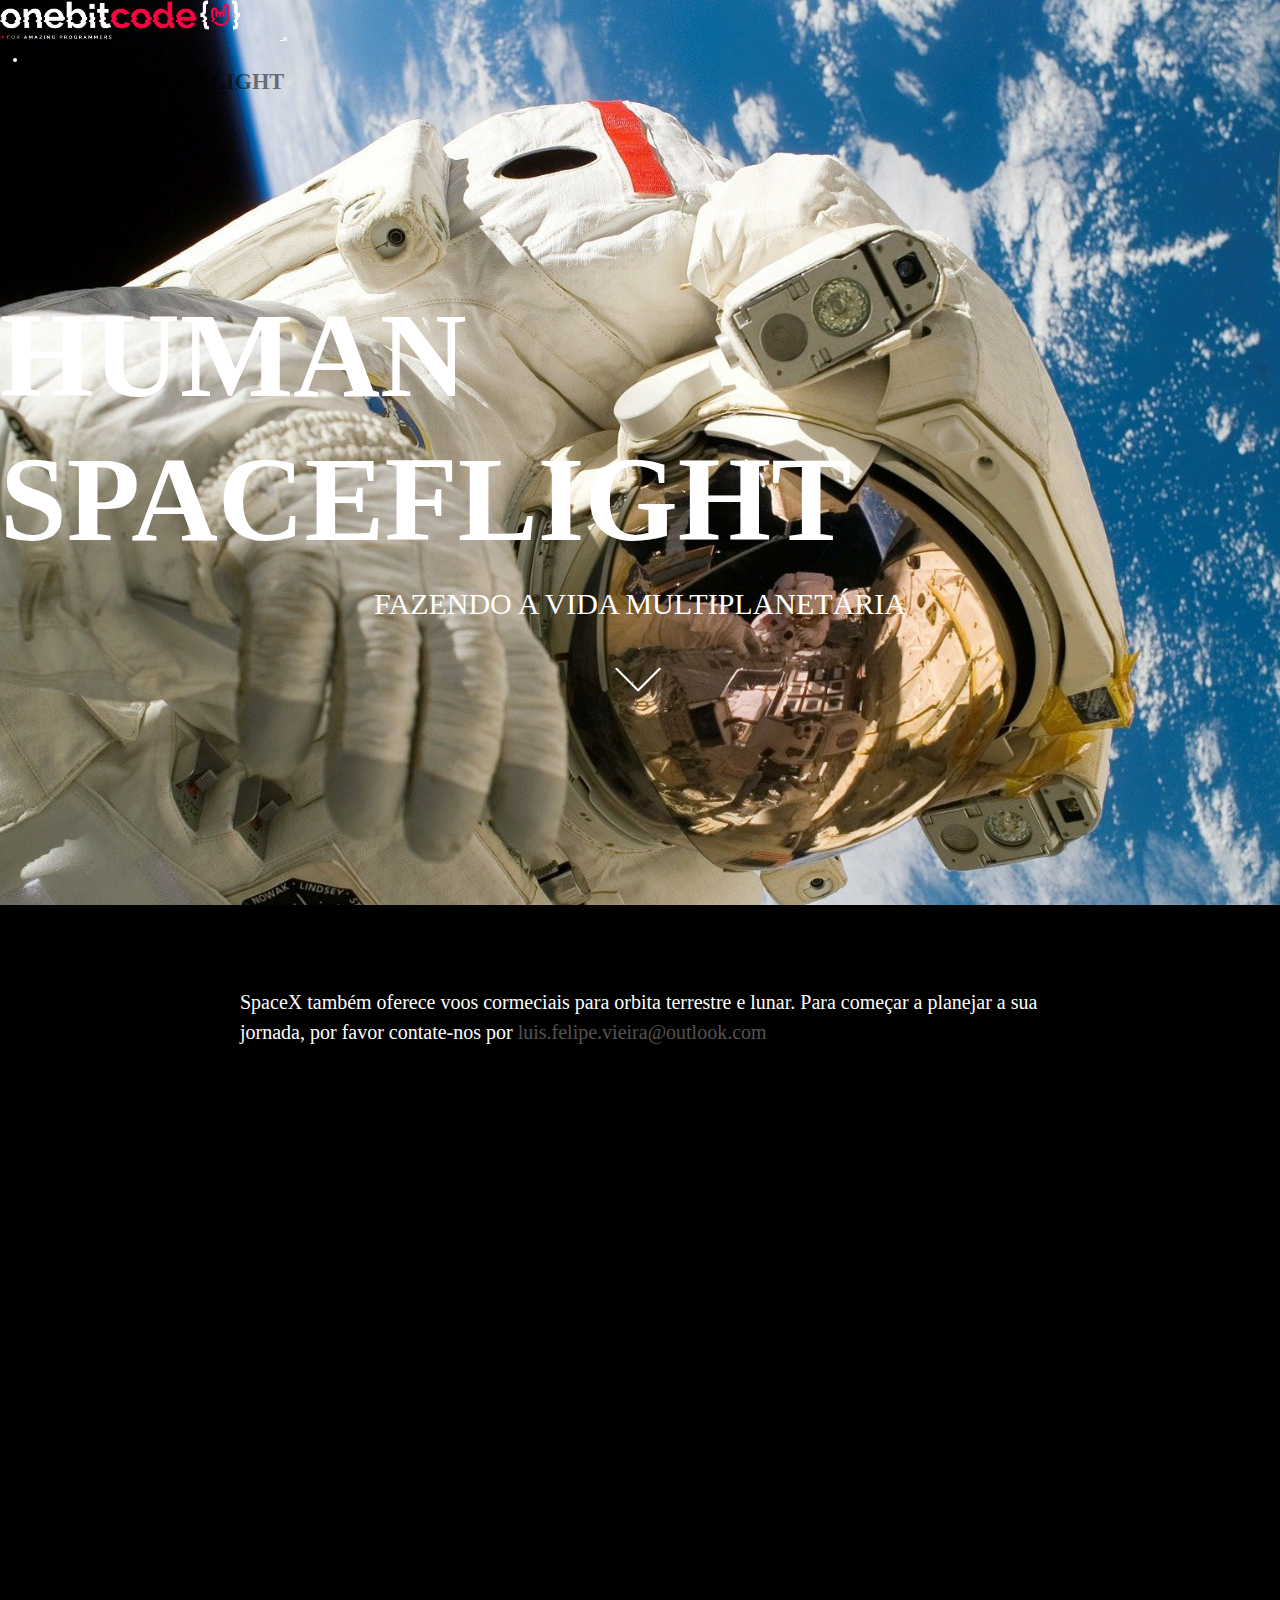
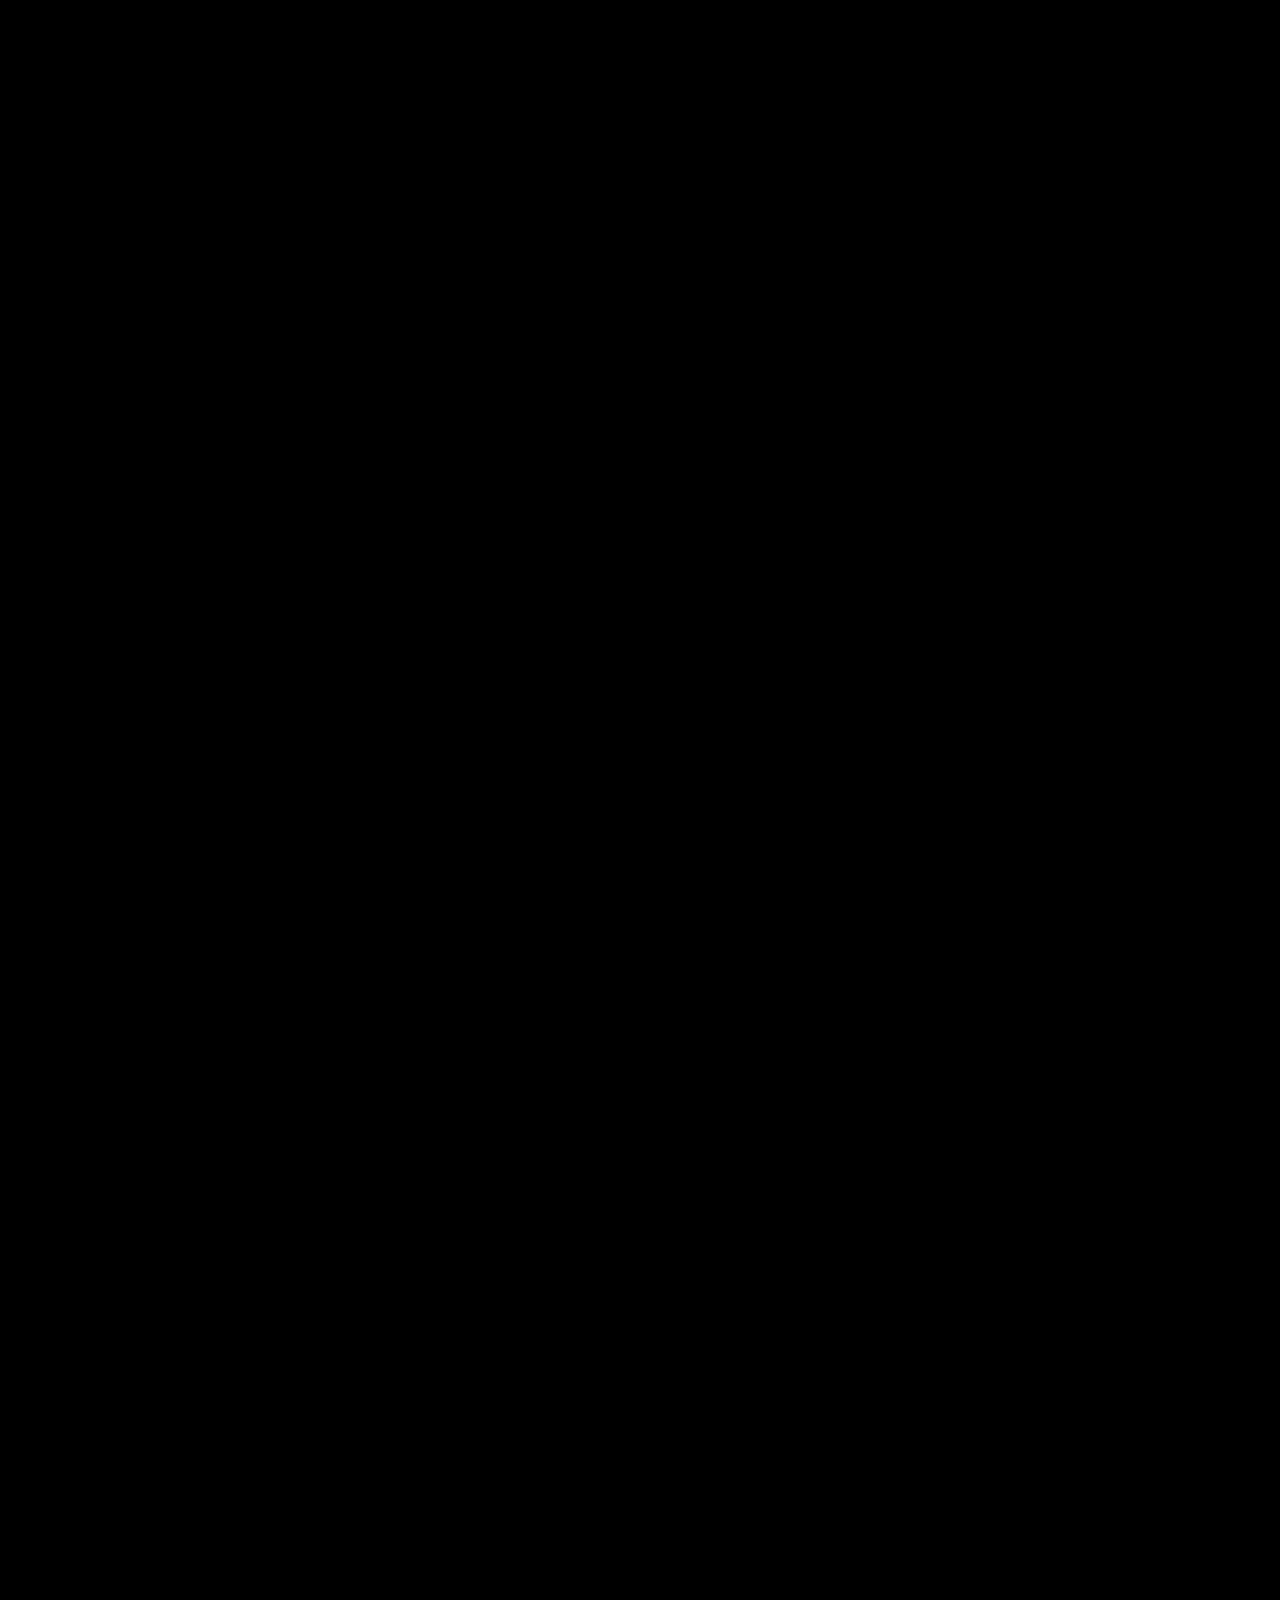
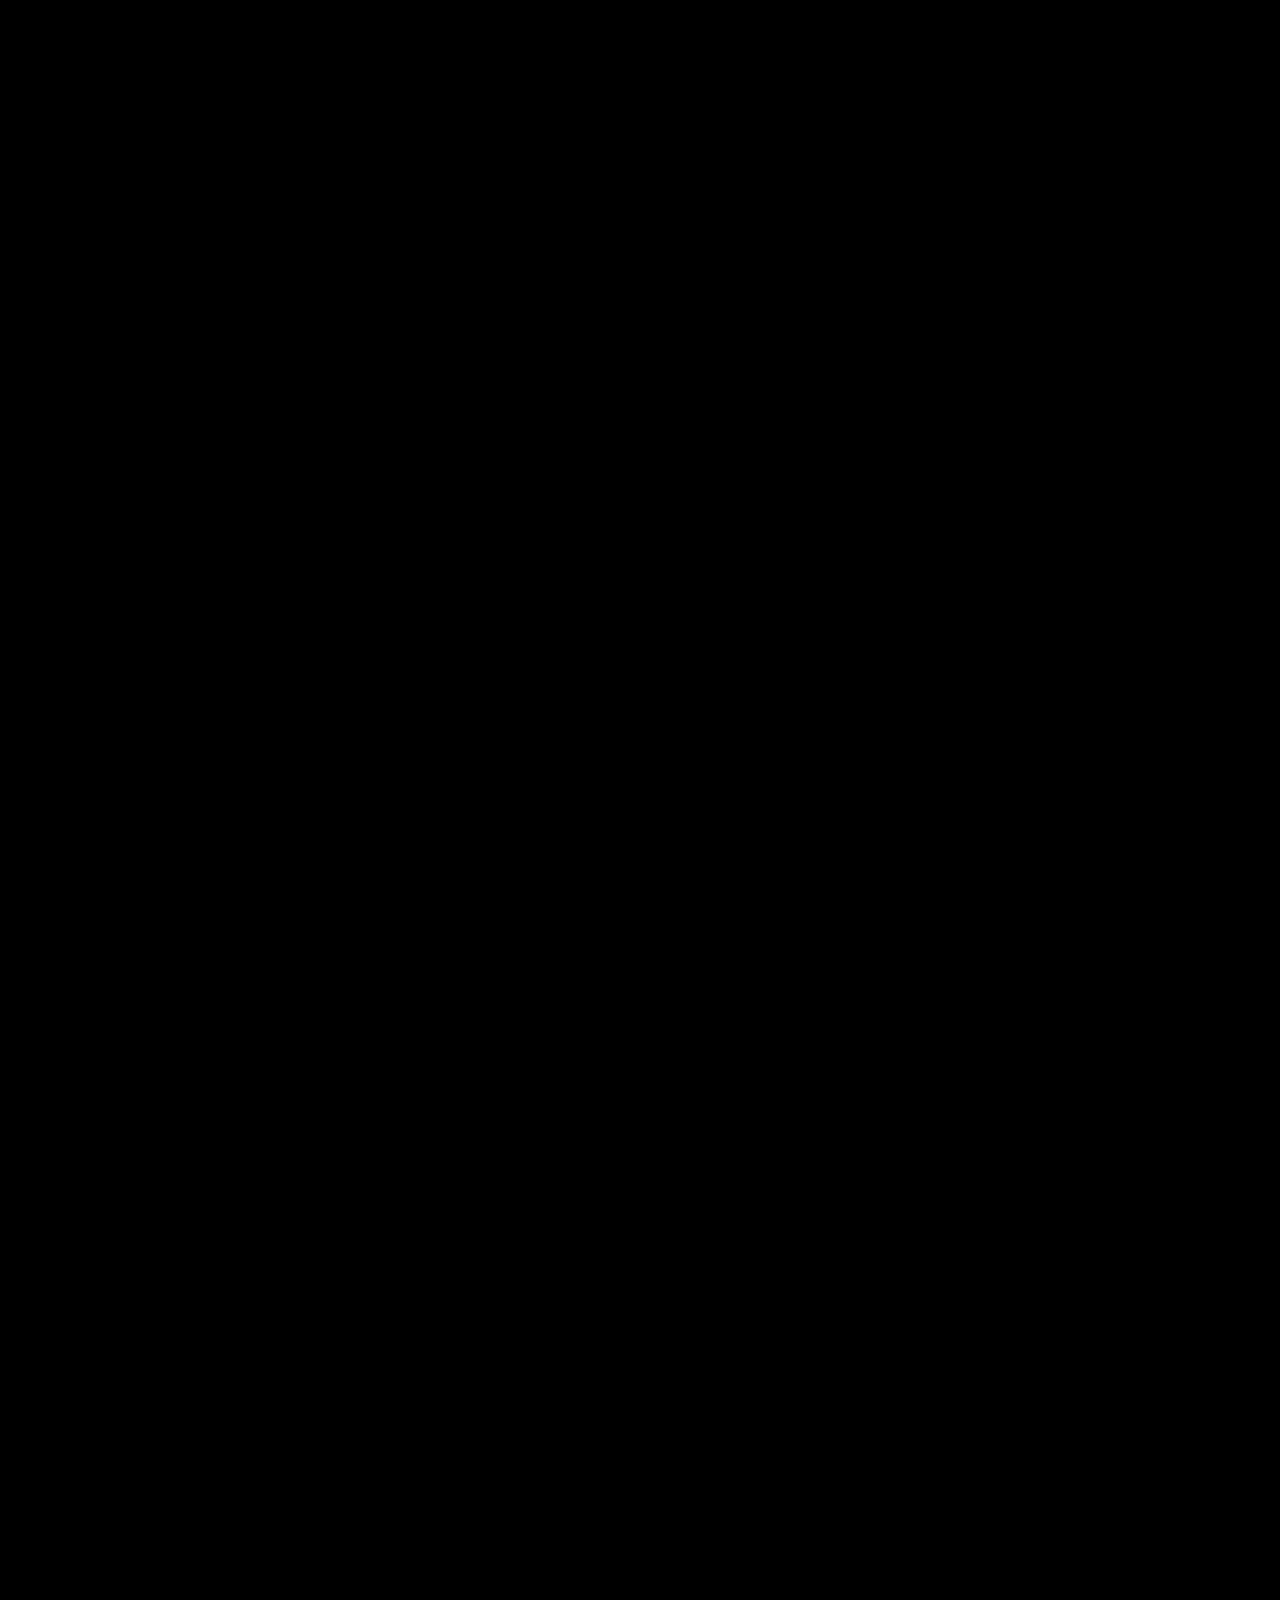
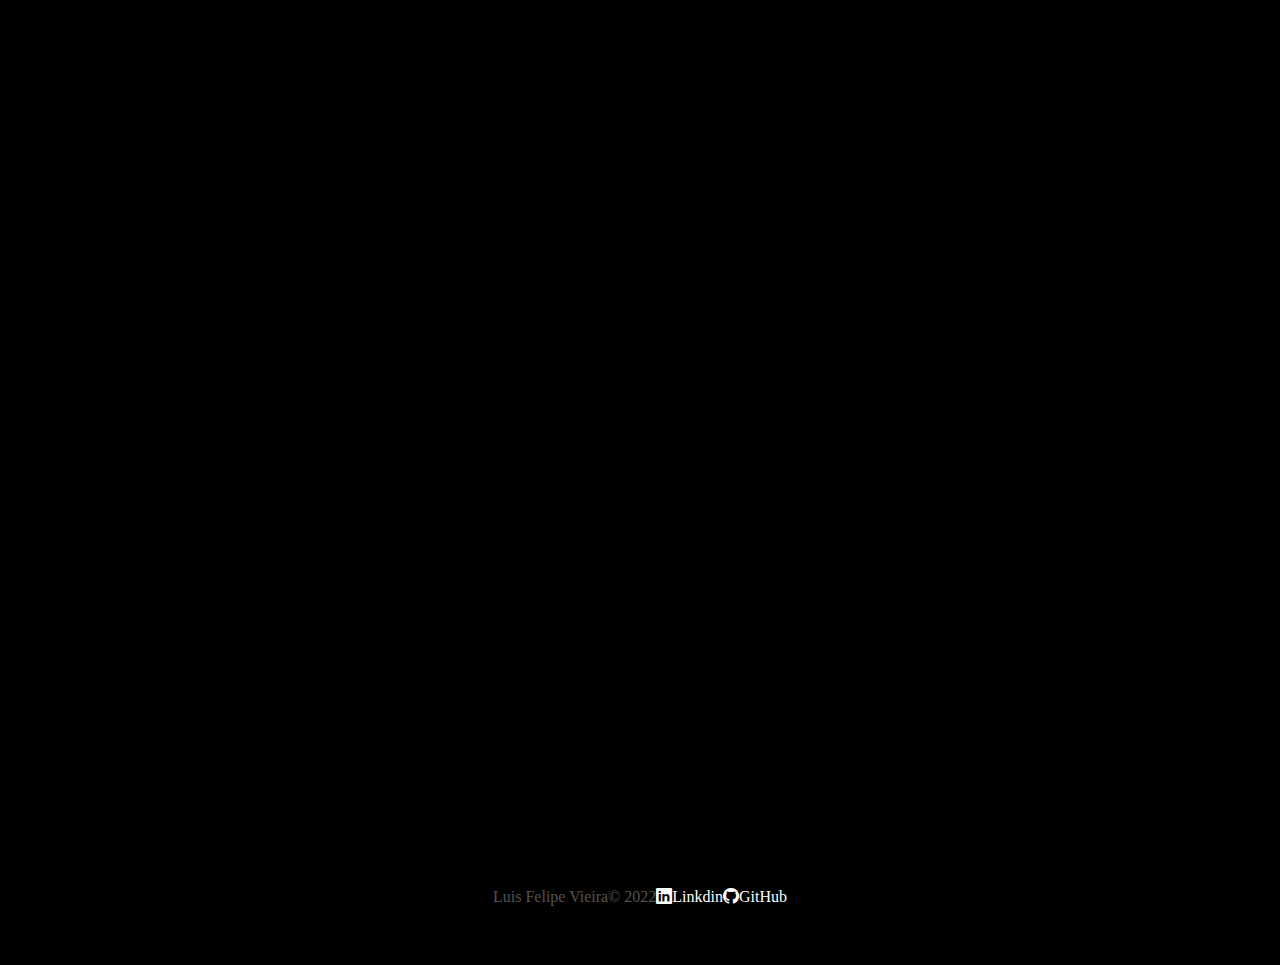
<file: pages/human-space-flight.html>
<!DOCTYPE html>
<html lang="pt-br">
<head>
  <meta charset="UTF-8">
  <meta http-equiv="X-UA-Compatible" content="IE=edge">
  <meta name="viewport" content="width=device-width, initial-scale=1.0">

    <!-- CSS bootstrap -->
  <link href="https://cdn.jsdelivr.net/npm/bootstrap@5.2.2/dist/css/bootstrap.min.css" rel="stylesheet" integrity="sha384-Zenh87qX5JnK2Jl0vWa8Ck2rdkQ2Bzep5IDxbcnCeuOxjzrPF/et3URy9Bv1WTRi" crossorigin="anonymous">

  <!-- icons bootstrap -->
  <link rel="stylesheet" href="https://cdn.jsdelivr.net/npm/bootstrap-icons@1.9.1/font/bootstrap-icons.css">

  <!-- favicon -->
  <link rel="shortcut icon" href="../imgs/logo/favicon.png" type="image/x-icon">

  <!-- aos-animação de texto -->
  <link href="https://unpkg.com/aos@2.3.1/dist/aos.css" rel="stylesheet">

  <title>OnebitX Falcon 9</title>
  
  <link rel="stylesheet" href="../css/style.css">

</head>

<body>

  <div class="container-fluid container00 container-human-1">
    <div class="container">
      <header class="header">
        <nav class="navbar navbar-expand-lg bg-primary bg-transparent pt-4">
          <a class="navbar-brand" href="../index.html">
            <img src="../imgs/logo/logo-obc-2021-darkbg.png" alt="logo-obc" width="280" height="auto" class="logo-header">
          </a>
          <button class="navbar-toggler" type="button" data-bs-toggle="collapse" data-bs-target="#navbarNavDropdown" aria-controls="navbarNavDropdown" aria-expanded="false" aria-label="Toggle navigation">
            <span class="navbar-toggler-icon"></span>
          </button>
          <div class="collapse navbar-collapse" id="navbarNavDropdown">
            <ul class="navbar-nav">
              <li class="nav-item" id="navItem">
                <a class="navHumanItem" aria-current="page" id="navItem" href="falcon9.html">FALCON 9</a>
              </li>
              <li class="nav-item">
                <a class="navHumanItem" id="navItem" aria-current="page" href="human-space-flight.html">HUMAN SPACE FLIGHT</a>
              </li>
            </ul>
          </div>
        </nav>
      </header>
      
      <div class="humanTitle text-center">
        <p class="largeTitle">
          HUMAN SPACEFLIGHT
        </p>
        <p class="description">
          FAZENDO A VIDA MULTIPLANETÁRIA
        </p>
        <img src="../imgs/humanFlight/arrowDown.gif" class="arrowDown" alt="arrowDown">
      </div>
    </div>
  </div>

  <div class="container-human-1-1">
    <p class="text-center textEarth">
      SpaceX também oferece voos cormeciais para orbita terrestre e lunar. Para começar a planejar a sua jornada, por favor contate-nos por <a href="mailto:luis.felipe.vieira@outlook.com" target="_blank">luis.felipe.vieira@outlook.com</a>
    </p>
  </div>

  <div data-aos="fade-right"
       data-aos-offset="500"
       data-aos-easing="ease-in-sine"
       class="container-fluid container00 container-human-2">
    <div class="astroTitle">
      <p class="topTitle">
        MISSÃO
      </p>
      <p class="mainTitle">
        ORBITA DA TERRA
      </p>
      <p class="astroDesc">
        EXPERIMENTE O PLANETA AZUL A 300KM DE ALTURA
      </p>
      <button class="btn"><span></span>
        EXPLORAR
      </button>
    </div>
  </div>

  <div 
      data-aos="fade-left"
       data-aos-offset="500"
       data-aos-easing="ease-in-sine"
    class="container-fluid container00 container-human-3">
    <div class="astroTitle">
      <p class="topTitle">
        MISSÃO
      </p>
      <p class="mainTitle">
        ESTAÇÃO ESPACIAL
      </p>
      <p class="astroDesc">
        TRANSPORTANTO HUMANOS PARA O LABORATÓRIO VOADOR NO CÉU
      </p>
      <button class="btn"><span></span>
        EXPLORAR
      </button>
    </div>
  </div>

  <div 
      data-aos="zoom-in"
      data-aos-offset="500"
      data-aos-easing="ease-in-sine"
      class="container-fluid container00 container-human-4">
    <div class="astroTitle">
      <p class="topTitle">
        MISSÃO
      </p>
      <p class="mainTitle">
        LUA
      </p>
      <p class="astroDesc">
        RETORNANDO HUMANOS PARA A NOSSA LUA VIZINHA
      </p>
      <button class="btn"><span></span>
        EXPLORAR
      </button>
    </div>
  </div>

  <div 
      data-aos="fade-up-left"
      data-aos-offset="500"
      data-aos-easing="ease-in-sine"
      class="container-fluid container00 container-human-5">
    <div class="astroTitle">
      <p class="topTitle">
        MISSÃO
      </p>
      <p class="mainTitle">
        MARTE E ALÉM
      </p>
      <p class="astroDesc">
        O CAMINHO PARA TORNAR A HUMANIDADE MULTIPLANETÁRIA
      </p>
      <button class="btn"><span></span>
        EXPLORAR
      </button>
    </div>
  </div>

  <div class="container-fluid container00 container-human-6">
    <div class="container text-center learnMore">
      <p data-aos="fade-right" data-aos-duration="1000">
        Para mais informações sobre os serviçoes entre em contato com <a href="mailto:luis.felipe.vieira@outlook.com" target="_blank">luis.felipe.vieira@outlook.com</a>
      </p>
      <button class="btn" data-aos="flip-left" data-aos-duration="1500"><span></span>
        BAIXAR GUIA DO USUÁRIO
      </button>
      <button class="btn" data-aos="flip-down" data-aos-duration="1500"><span></span>
        CAPACIDADE DE SERVIÇOS
      </button>
    </div>
  </div>
    
  <footer class="container-fluid footer">
    <span class="me-4 copyLFV">Luis Felipe Vieira&copy; 2022</span>
    <a href="https://www.linkedin.com/in/luis-felipe-vieira-79823b22a/" class="me-4" target="_blank"><i class="bi bi-linkedin"></i>Linkdin</a>
    <a href="https://github.com/luisnascimentovieira" class="me-4" target="_blank"><i class="bi bi-github"></i>GitHub</a>
  </footer>

  <!-- JavaScript bootstrap -->
  <script src="https://cdn.jsdelivr.net/npm/bootstrap@5.2.2/dist/js/bootstrap.bundle.min.js" integrity="sha384-OERcA2EqjJCMA+/3y+gxIOqMEjwtxJY7qPCqsdltbNJuaOe923+mo//f6V8Qbsw3" crossorigin="anonymous"></script>
  </div>

  <!-- script lib animation -->
  <script src="https://unpkg.com/aos@2.3.1/dist/aos.js"></script>
  <script>
    AOS.init();
  </script>
</body>

</html>
</file>
<file: css/style.css>
@import url("https://fonts.googleapis.com/css2?family=Rubik:wght@400;514&display=swap");
* {
  margin: 0;
  padding: 0;
  box-sizing: border-box;
  color: white;
}

.header {
  font-size: 12px;
  font-weight: bold;
}
.header #navItem {
  margin-left: 1.7rem;
}
.header #navItem:hover {
  color: #b9b9b9;
}

.logo-header {
  padding-right: 40px;
}

.container00 {
  min-height: 100vh;
  background-size: cover;
  background-repeat: no-repeat;
  background-position: center;
}

.btn {
  position: relative;
  color: white;
  border: 2px solid white;
  border-radius: 0.25rem;
  font-size: 16px;
  padding: 15px 35px;
  font-weight: bold;
  overflow: hidden;
  text-transform: uppercase;
}
.btn:hover {
  border: 2px solid white;
  color: black;
}
.btn:hover span {
  width: 100%;
}
.btn span {
  position: absolute;
  background: white;
  height: 100%;
  width: 0;
  left: 0;
  bottom: 0;
  z-index: -1;
  transition: 0.5s;
}

.footer {
  height: 15vh;
  background-color: black;
  display: flex;
  align-items: center;
  justify-content: center;
}
.footer a {
  text-decoration: none;
  color: white;
}
.footer a:hover {
  color: #b9b9b9;
}

.copyLFV {
  color: #555252;
}

@media (max-width: 425px) {
  .logo-header {
    width: 200px;
    margin-top: 15px;
  }
  .footer {
    font-size: 10px;
  }
}
@media (max-width: 350px) {
  .logo-header {
    width: 150px;
  }
}
.container-home1 {
  background-image: url(../../imgs/home/01.jpg);
}
.container-home1 .navHomeItem {
  font-size: 1.4rem;
}
.container-home1 .arrowDown {
  display: inline-block;
  margin-top: 5px;
  width: 90px;
  height: auto;
}

.titlePadding {
  padding-top: 200px;
}

.container-home2 {
  background-image: url(../../imgs/home/02.jpg);
}

.container-home3 {
  background-image: url(../../imgs/home/03.gif);
}

.container-home4 {
  background-image: url(../../imgs/home/04.jpg);
}

.shortTitle {
  width: 550px;
  margin-bottom: 13px;
}

.mediumTitle {
  width: 650px;
  margin-bottom: 13px;
}

@media (max-width: 750px) {
  .titlePadding {
    padding-top: 120px;
  }
  .shortTitle, .mediumTitle {
    width: auto;
  }
}
body {
  background-color: black;
}

.container-falcon-1 {
  background-image: url(../../imgs/falcon9/01.jpg);
}
.container-falcon-1 .navFalconItem {
  font-size: 1.4rem;
}
.container-falcon-1 .largeTitle {
  font-size: 90px;
  font-family: "Rubik";
  font-weight: 514;
  margin-top: 190px;
}

.container-falcon-1-1 {
  height: 230px;
  margin-top: 60px;
}
.container-falcon-1-1 .numberTitles .h1 {
  font-size: 90px;
}

.container-falcon-2 {
  background-image: url(../../imgs/falcon9/02.jpg);
  display: grid;
  align-items: center;
  justify-content: left;
}
.container-falcon-2 .textImage1 {
  display: flex;
  font-size: 22px;
  width: 650px;
  line-height: 50px;
}

#carousel1 .carousel01 {
  background-image: url(../../imgs/falcon9/03.jpg);
}
#carousel1 .carousel02 {
  background-image: url(../../imgs/falcon9/04.jpg);
}
#carousel1 .carousel03 {
  background-image: url(../../imgs/falcon9/05.jpg);
}
#carousel1 .carousel04 {
  background-image: url(../../imgs/falcon9/06.jpg);
}
#carousel1 .carousel05 {
  background-image: url(../../imgs/falcon9/07.jpg);
}

#overViewPosition {
  width: 500px;
  margin-left: 13%;
  margin-top: 15%;
}

.container-falcon-3 {
  background-image: url(../../imgs/falcon9/08.jpg);
}
.container-falcon-3 .text-imgMerlin {
  width: 600px;
  padding-top: 190px;
  margin-left: 90px;
}
.container-falcon-3 .merlin-description {
  border-bottom: 2px solid white;
  display: flex;
  justify-content: space-between;
}

#carousel2 .text-carousel2 {
  background-color: black;
}

.container-falcon-4 {
  height: 85vh;
  display: grid;
  align-items: center;
}
.container-falcon-4 a {
  color: #555252;
  text-decoration: none;
}
.container-falcon-4 a:hover {
  color: #b9b9b9;
}

@media (max-width: 650px) {
  .container-falcon-1-1 {
    height: 100vh;
  }
  .container-falcon-1-1 .numberTitles {
    flex-wrap: wrap;
  }
  .container-falcon-2 .textImage1 {
    width: auto;
    font-size: 16px;
    line-height: 30px;
  }
  .container-falcon-3 .text-imgMerlin {
    width: auto;
    text-align: center;
  }
  #overViewPosition {
    width: auto;
  }
  .container-falcon-4 {
    display: flex;
    flex-wrap: wrap;
  }
  .container-falcon-4 .learnMore {
    padding-top: 80px;
  }
}
@media (max-width: 370px) {
  .container-falcon-1 .largeTitle {
    font-size: 50px;
  }
}
body {
  background-color: black;
}

.container-human-1 {
  background-image: url(../../imgs/humanFlight/01.jpg);
}
.container-human-1 .navHumanItem {
  font-size: 1.4rem;
  color: rgba(0, 0, 0, 0.5254901961);
  text-decoration: none;
}
.container-human-1 .humanTitle {
  height: 90vh;
  display: flex;
  flex-direction: column;
  justify-content: center;
  align-items: center;
}
.container-human-1 .largeTitle {
  font-size: 120px;
  font-weight: 550;
  line-height: 144px;
}
.container-human-1 .description {
  font-size: 30px;
  font-weight: 300;
  margin-top: 15px;
}
.container-human-1 .arrowDown {
  margin-top: 5px;
  width: 150px;
  margin-top: 15px;
}

.container-human-1-1 {
  height: 25vh;
  display: flex;
  align-items: center;
  justify-content: center;
}
.container-human-1-1 .textEarth {
  width: 800px;
  font-size: 20px;
  line-height: 30px;
}
.container-human-1-1 .textEarth a {
  color: #555252;
  text-decoration: none;
}
.container-human-1-1 .textEarth a:hover {
  color: #b9b9b9;
}

.astroTitle {
  display: block;
}
.astroTitle .topTitle {
  font-size: 16px;
  line-height: 24px;
}
.astroTitle .mainTitle {
  font-size: 60px;
  font-weight: 600;
  line-height: 72px;
}
.astroTitle .astroDesc {
  font-size: 16px;
  font-weight: 300;
}

.container-human-2 {
  background-image: url(../../imgs/humanFlight/02.jpg);
}
.container-human-2 .astroTitle {
  margin-left: 55%;
  padding-top: 12%;
}

.container-human-3 {
  background-image: url(../../imgs/humanFlight/03.jpg);
}
.container-human-3 .astroTitle {
  margin-left: 5%;
  padding-top: 15%;
}

.container-human-4 {
  background-image: url(../../imgs/humanFlight/04.jpg);
}
.container-human-4 .astroTitle {
  margin-left: 53%;
  padding-top: 15%;
}

.container-human-5 {
  background-image: url(../../imgs/humanFlight/05.jpg);
}
.container-human-5 .astroTitle {
  margin-left: 5%;
  padding-top: 15%;
}

.container-human-6 {
  height: 85vh;
  display: grid;
  align-items: center;
}
.container-human-6 a {
  color: #555252;
  text-decoration: none;
}
.container-human-6 a:hover {
  color: #b9b9b9;
}

@media (max-width: 880px) {
  .container-human-1 .largeTitle {
    font-size: 100px;
  }
}
@media (max-width: 650px) {
  .container-human-1 .largeTitle {
    font-size: 80px;
  }
}
@media (max-width: 420px) {
  .container-human-1 .largeTitle {
    font-size: 55px;
  }
}

/*# sourceMappingURL=style.css.map */
</file>
